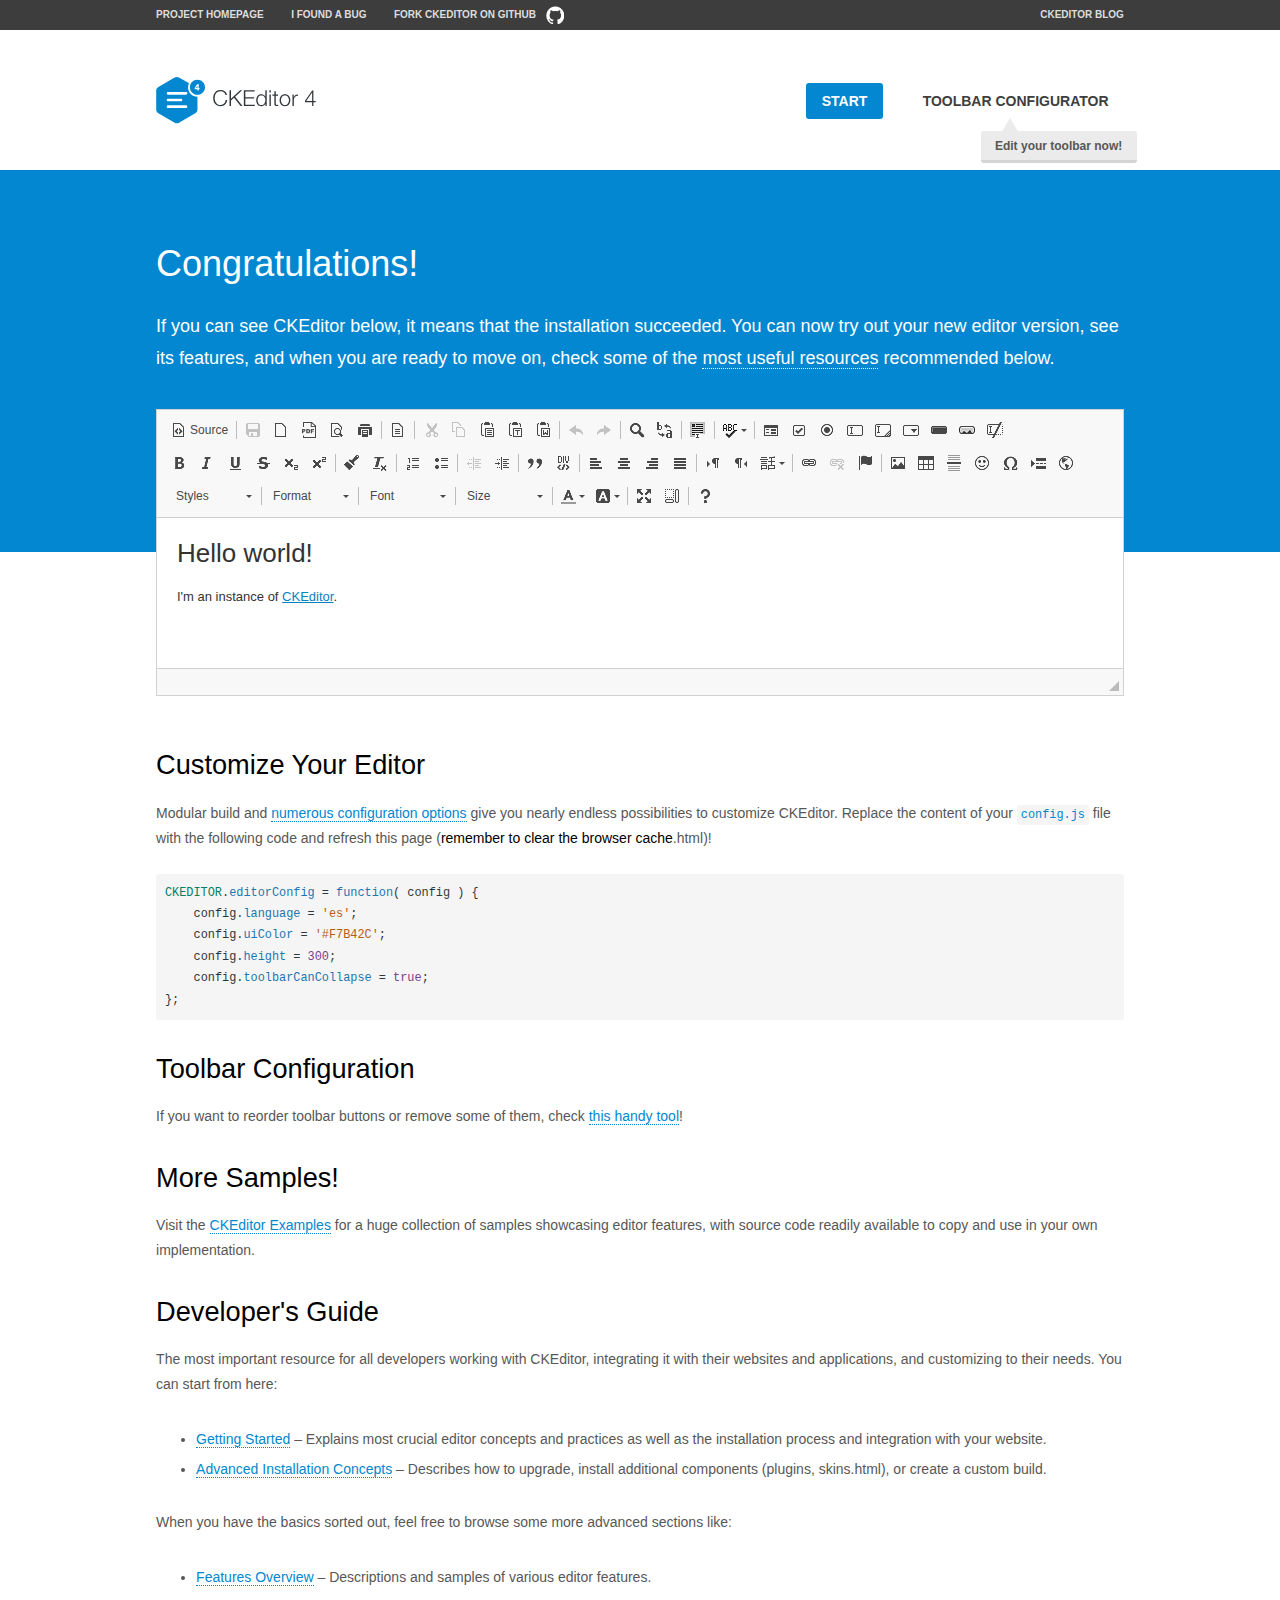
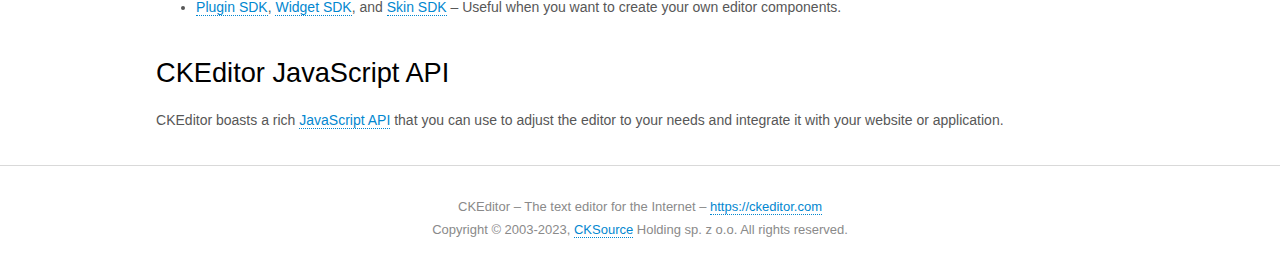
<file: my_site/content/static/ckeditor/ckeditor/samples/index.html>
<!DOCTYPE html>
<!--
Copyright (c) 2003-2023, CKSource Holding sp. z o.o. All rights reserved.
For licensing, see LICENSE.md or https://ckeditor.com/legal/ckeditor-oss-license
-->
<html lang="en">
<head>
	<meta charset="utf-8">
	<title>CKEditor Sample</title>
	<script src="../ckeditor.js"></script>
	<script src="js/sample.js"></script>
	<link rel="stylesheet" href="css/samples.css">
	<link rel="stylesheet" href="toolbarconfigurator/lib/codemirror/neo.css">
	<meta name="viewport" content="width=device-width,initial-scale=1">
	<meta name="description" content="Try the latest sample of CKEditor 4 and learn more about customizing your WYSIWYG editor with endless possibilities.">
</head>
<body id="main">

<nav class="navigation-a">
	<div class="grid-container">
		<ul class="navigation-a-left grid-width-70">
			<li><a href="https://ckeditor.com/ckeditor-4/">Project Homepage</a></li>
			<li><a href="https://github.com/ckeditor/ckeditor4/issues">I found a bug</a></li>
			<li><a href="https://github.com/ckeditor/ckeditor4" class="icon-pos-right icon-navigation-a-github">Fork CKEditor on GitHub</a></li>
		</ul>
		<ul class="navigation-a-right grid-width-30">
			<li><a href="https://ckeditor.com/blog/">CKEditor Blog</a></li>
		</ul>
	</div>
</nav>

<header class="header-a">
	<div class="grid-container">
		<h1 class="header-a-logo grid-width-30">
			<a href="index.html"><img src="img/logo.svg" onerror="this.src='img/logo.png'; this.onerror=null;" alt="CKEditor Sample"></a>
		</h1>

		<nav class="navigation-b grid-width-70">
			<ul>
				<li><a href="index.html" class="button-a button-a-background">Start</a></li>
				<li><a href="toolbarconfigurator/index.html" class="button-a">Toolbar configurator <span class="balloon-a balloon-a-nw">Edit your toolbar now!</span></a></li>
			</ul>
		</nav>
	</div>
</header>

<main>
	<div class="adjoined-top">
		<div class="grid-container">
			<div class="content grid-width-100">
				<h1>Congratulations!</h1>
				<p>
					If you can see CKEditor below, it means that the installation succeeded.
					You can now try out your new editor version, see its features, and when you are ready to move on, check some of the <a href="#sample-customize">most useful resources</a> recommended below.
				</p>
			</div>
		</div>
	</div>
	<div class="adjoined-bottom">
		<div class="grid-container">
			<div class="grid-width-100">
				<div id="editor">
					<h1>Hello world!</h1>
					<p>I'm an instance of <a href="https://ckeditor.com">CKEditor</a>.</p>
				</div>
			</div>
		</div>
	</div>

	<div class="grid-container">
		<div class="content grid-width-100">
			<section id="sample-customize">
				<h2>Customize Your Editor</h2>
				<p>Modular build and <a href="https://ckeditor.com/docs/ckeditor4/latest/guide/dev_configuration.html">numerous configuration options</a> give you nearly endless possibilities to customize CKEditor. Replace the content of your <code><a href="../config.js">config.js</a></code> file with the following code and refresh this page (<strong>remember to clear the browser cache</strong>.html)!</p>
		<pre class="cm-s-neo CodeMirror"><code><span style="padding-right: 0.1px;"><span class="cm-variable">CKEDITOR</span>.<span class="cm-property">editorConfig</span> <span class="cm-operator">=</span> <span class="cm-keyword">function</span>( <span class="cm-def">config</span> ) {</span>
<span style="padding-right: 0.1px;"><span class="cm-tab">	</span><span class="cm-variable-2">config</span>.<span class="cm-property">language</span> <span class="cm-operator">=</span> <span class="cm-string">'es'</span>;</span>
<span style="padding-right: 0.1px;"><span class="cm-tab">	</span><span class="cm-variable-2">config</span>.<span class="cm-property">uiColor</span> <span class="cm-operator">=</span> <span class="cm-string">'#F7B42C'</span>;</span>
<span style="padding-right: 0.1px;"><span class="cm-tab">	</span><span class="cm-variable-2">config</span>.<span class="cm-property">height</span> <span class="cm-operator">=</span> <span class="cm-number">300</span>;</span>
<span style="padding-right: 0.1px;"><span class="cm-tab">	</span><span class="cm-variable-2">config</span>.<span class="cm-property">toolbarCanCollapse</span> <span class="cm-operator">=</span> <span class="cm-atom">true</span>;</span>
<span style="padding-right: 0.1px;">};</span></code></pre>
			</section>

			<section>
				<h2>Toolbar Configuration</h2>
				<p>If you want to reorder toolbar buttons or remove some of them, check <a href="toolbarconfigurator/index.html">this handy tool</a>!</p>
			</section>

			<section>
				<h2>More Samples!</h2>
				<p>Visit the <a href="https://ckeditor.com/docs/ckeditor4/latest/examples/index.html">CKEditor Examples</a> for a huge collection of samples showcasing editor features, with source code readily available to copy and use in your own implementation.</p>
			</section>

			<section>
				<h2>Developer's Guide</h2>
				<p>The most important resource for all developers working with CKEditor, integrating it with their websites and applications, and customizing to their needs. You can start from here:</p>
				<ul>
					<li><a href="https://ckeditor.com/docs/ckeditor4/latest/guide/dev_installation.html">Getting Started</a> &ndash; Explains most crucial editor concepts and practices as well as the installation process and integration with your website.</li>
					<li><a href="https://ckeditor.com/docs/ckeditor4/latest/guide/dev_advanced_installation.html">Advanced Installation Concepts</a> &ndash; Describes how to upgrade, install additional components (plugins, skins.html), or create a custom build.</li>
				</ul>
					<p>When you have the basics sorted out, feel free to browse some more advanced sections like:</p>
				<ul>
					<li><a href="https://ckeditor.com/docs/ckeditor4/latest/features/index.html">Features Overview</a> &ndash; Descriptions and samples of various editor features.</li>
					<li><a href="https://ckeditor.com/docs/ckeditor4/latest/guide/plugin_sdk_intro.html">Plugin SDK</a>, <a href="https://ckeditor.com/docs/ckeditor4/latest/guide/widget_sdk_intro.html">Widget SDK</a>, and <a href="https://ckeditor.com/docs/ckeditor4/latest/guide/skin_sdk_intro.html">Skin SDK</a> &ndash; Useful when you want to create your own editor components.</li>
				</ul>
			</section>

			<section>
				<h2>CKEditor JavaScript API</h2>
				<p>CKEditor boasts a rich <a href="https://ckeditor.com/docs/ckeditor4/latest/api/index.html">JavaScript API</a> that you can use to adjust the editor to your needs and integrate it with your website or application.</p>
			</section>
		</div>
	</div>
</main>

<footer class="footer-a grid-container">
	<div class="grid-container">
		<p class="grid-width-100">
			CKEditor &ndash; The text editor for the Internet &ndash; <a class="samples" href="https://ckeditor.com/">https://ckeditor.com</a>
		</p>
		<p class="grid-width-100" id="copy">
			Copyright &copy; 2003-2023, <a class="samples" href="https://cksource.com/">CKSource</a> Holding sp. z o.o. All rights reserved.
		</p>
	</div>
</footer>
<script>
	initSample();
</script>

</body>
</html>
</file>
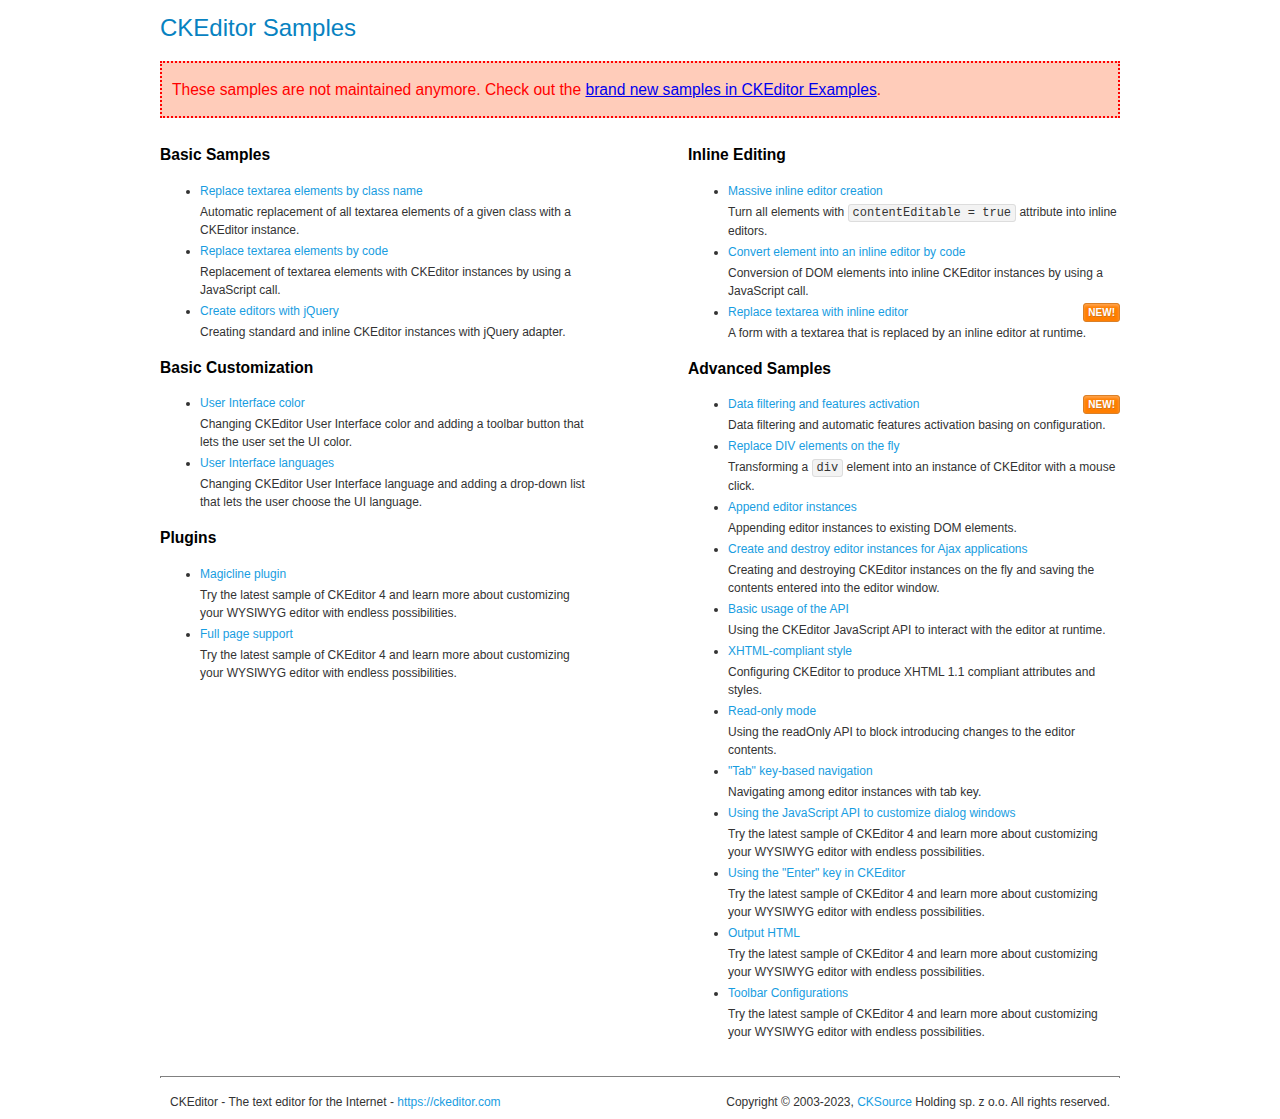
<file: my_site/content/static/ckeditor/ckeditor/samples/old/index.html>
<!DOCTYPE html>
<!--
Copyright (c) 2003-2023, CKSource Holding sp. z o.o. All rights reserved.
For licensing, see LICENSE.md or https://ckeditor.com/legal/ckeditor-oss-license
-->
<html lang="en">
<head>
	<meta charset="utf-8">
	<title>CKEditor Samples</title>
	<link rel="stylesheet" href="sample.css">
	<meta name="description" content="Try the latest sample of CKEditor 4 and learn more about customizing your WYSIWYG editor with endless possibilities.">
</head>
<body>
	<h1 class="samples">
		CKEditor Samples
	</h1>
	<div class="warning deprecated">
		These samples are not maintained anymore. Check out the <a href="https://ckeditor.com/docs/ckeditor4/latest/examples/index.html">brand new samples in CKEditor Examples</a>.
	</div>
	<div class="twoColumns">
		<div class="twoColumnsLeft">
			<h2 class="samples">
				Basic Samples
			</h2>
			<dl class="samples">
				<dt><a class="samples" href="replacebyclass.html">Replace textarea elements by class name</a></dt>
				<dd>Automatic replacement of all textarea elements of a given class with a CKEditor instance.</dd>

				<dt><a class="samples" href="replacebycode.html">Replace textarea elements by code</a></dt>
				<dd>Replacement of textarea elements with CKEditor instances by using a JavaScript call.</dd>

				<dt><a class="samples" href="jquery.html">Create editors with jQuery</a></dt>
				<dd>Creating standard and inline CKEditor instances with jQuery adapter.</dd>
			</dl>

			<h2 class="samples">
				Basic Customization
			</h2>
			<dl class="samples">
				<dt><a class="samples" href="uicolor.html">User Interface color</a></dt>
				<dd>Changing CKEditor User Interface color and adding a toolbar button that lets the user set the UI color.</dd>

				<dt><a class="samples" href="uilanguages.html">User Interface languages</a></dt>
				<dd>Changing CKEditor User Interface language and adding a drop-down list that lets the user choose the UI language.</dd>
			</dl>


			<h2 class="samples">Plugins</h2>
<dl class="samples">
<dt><a class="samples" href="magicline/magicline.html">Magicline plugin</a></dt>
<dd>Try the latest sample of CKEditor 4 and learn more about customizing your WYSIWYG editor with endless possibilities.</dd>

<dt><a class="samples" href="wysiwygarea/fullpage.html">Full page support</a></dt>
<dd>Try the latest sample of CKEditor 4 and learn more about customizing your WYSIWYG editor with endless possibilities.</dd>
</dl>
		</div>
		<div class="twoColumnsRight">
			<h2 class="samples">
				Inline Editing
			</h2>
			<dl class="samples">
				<dt><a class="samples" href="inlineall.html">Massive inline editor creation</a></dt>
				<dd>Turn all elements with <code>contentEditable = true</code> attribute into inline editors.</dd>

				<dt><a class="samples" href="inlinebycode.html">Convert element into an inline editor by code</a></dt>
				<dd>Conversion of DOM elements into inline CKEditor instances by using a JavaScript call.</dd>

				<dt><a class="samples" href="inlinetextarea.html">Replace textarea with inline editor</a> <span class="new">New!</span></dt>
				<dd>A form with a textarea that is replaced by an inline editor at runtime.</dd>

				
			</dl>

			<h2 class="samples">
				Advanced Samples
			</h2>
			<dl class="samples">
				<dt><a class="samples" href="datafiltering.html">Data filtering and features activation</a> <span class="new">New!</span></dt>
				<dd>Data filtering and automatic features activation basing on configuration.</dd>

				<dt><a class="samples" href="divreplace.html">Replace DIV elements on the fly</a></dt>
				<dd>Transforming a <code>div</code> element into an instance of CKEditor with a mouse click.</dd>

				<dt><a class="samples" href="appendto.html">Append editor instances</a></dt>
				<dd>Appending editor instances to existing DOM elements.</dd>

				<dt><a class="samples" href="ajax.html">Create and destroy editor instances for Ajax applications</a></dt>
				<dd>Creating and destroying CKEditor instances on the fly and saving the contents entered into the editor window.</dd>

				<dt><a class="samples" href="api.html">Basic usage of the API</a></dt>
				<dd>Using the CKEditor JavaScript API to interact with the editor at runtime.</dd>

				<dt><a class="samples" href="xhtmlstyle.html">XHTML-compliant style</a></dt>
				<dd>Configuring CKEditor to produce XHTML 1.1 compliant attributes and styles.</dd>

				<dt><a class="samples" href="readonly.html">Read-only mode</a></dt>
				<dd>Using the readOnly API to block introducing changes to the editor contents.</dd>

				<dt><a class="samples" href="tabindex.html">"Tab" key-based navigation</a></dt>
				<dd>Navigating among editor instances with tab key.</dd>


				
<dt><a class="samples" href="dialog/dialog.html">Using the JavaScript API to customize dialog windows</a></dt>
<dd>Try the latest sample of CKEditor 4 and learn more about customizing your WYSIWYG editor with endless possibilities.</dd>

<dt><a class="samples" href="enterkey/enterkey.html">Using the &quot;Enter&quot; key in CKEditor</a></dt>
<dd>Try the latest sample of CKEditor 4 and learn more about customizing your WYSIWYG editor with endless possibilities.</dd>

<dt><a class="samples" href="htmlwriter/outputhtml.html">Output HTML</a></dt>
<dd>Try the latest sample of CKEditor 4 and learn more about customizing your WYSIWYG editor with endless possibilities.</dd>

<dt><a class="samples" href="toolbar/toolbar.html">Toolbar Configurations</a></dt>
<dd>Try the latest sample of CKEditor 4 and learn more about customizing your WYSIWYG editor with endless possibilities.</dd>

			</dl>
		</div>
	</div>
	<div id="footer">
		<hr>
		<p>
			CKEditor - The text editor for the Internet - <a class="samples" href="https://ckeditor.com/">https://ckeditor.com</a>
		</p>
		<p id="copy">
			Copyright &copy; 2003-2023, <a class="samples" href="https://cksource.com/">CKSource</a> Holding sp. z o.o. All rights reserved.
		</p>
	</div>
</body>
</html>
</file>
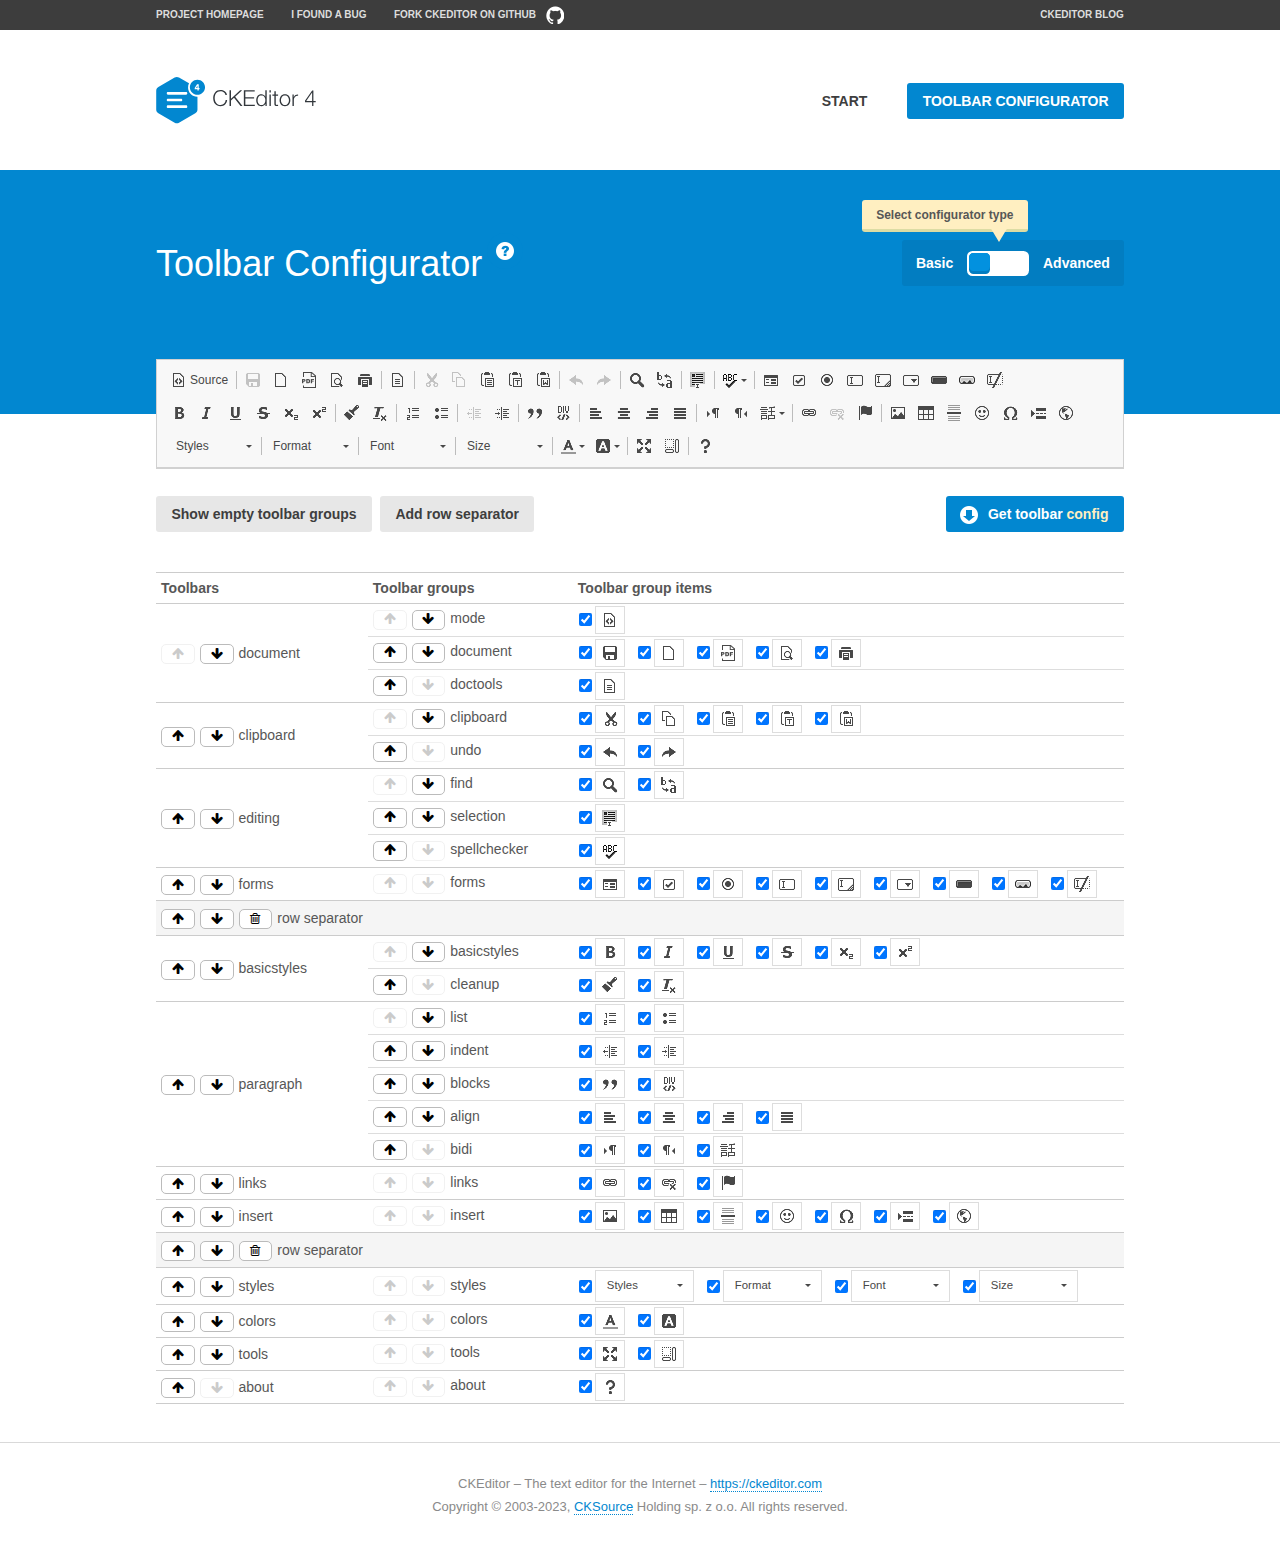
<file: my_site/content/static/ckeditor/ckeditor/samples/toolbarconfigurator/index.html>
<!DOCTYPE html>
<!--
Copyright (c) 2003-2023, CKSource Holding sp. z o.o. All rights reserved.
For licensing, see LICENSE.md or https://ckeditor.com/legal/ckeditor-oss-license
-->
<!--[if IE 8]><html class="ie8"><![endif]-->
<!--[if gt IE 8]><html><![endif]-->
<!--[if !IE]><!--><html lang="en"><!--<![endif]-->
<head>
	<meta charset="utf-8">
	<title>Toolbar Configurator</title>
	<script src="../../ckeditor.js"></script>
	<script>
		if ( CKEDITOR.env.ie && CKEDITOR.env.version < 9 )
			CKEDITOR.tools.enableHtml5Elements( document );
	</script>
	<link rel="stylesheet" href="lib/codemirror/codemirror.css">
	<link rel="stylesheet" href="lib/codemirror/show-hint.css">
	<link rel="stylesheet" href="lib/codemirror/neo.css">
	<link rel="stylesheet" href="css/fontello.css">
	<link rel="stylesheet" href="../css/samples.css">
	<meta name="description" content="Try the latest sample of CKEditor 4 and learn more about customizing your WYSIWYG editor with endless possibilities.">
</head>
<body id="toolbar">

<nav class="navigation-a">
	<div class="grid-container">
		<ul class="navigation-a-left grid-width-70">
			<li><a href="https://ckeditor.com/ckeditor-4/">Project Homepage</a></li>
			<li><a href="https://github.com/ckeditor/ckeditor4/issues">I found a bug</a></li>
			<li><a href="https://github.com/ckeditor/ckeditor4" class="icon-pos-right icon-navigation-a-github">Fork CKEditor on GitHub</a></li>
		</ul>
		<ul class="navigation-a-right grid-width-30">
			<li><a href="https://ckeditor.com/blog/">CKEditor Blog</a></li>
		</ul>
	</div>
</nav>

<header class="header-a">
	<div class="grid-container">
		<h1 class="header-a-logo grid-width-30">
			<a href="../index.html"><img src="../img/logo.svg" onerror="this.src='../img/logo.png'; this.onerror=null;" alt="CKEditor Logo"></a>
		</h1>
		<nav class="navigation-b grid-width-70">
			<ul>
				<li><a href="../index.html"  class="button-a">Start</a></li>
				<li><a href="index.html"  class="button-a button-a-background">Toolbar configurator</a></li>
			</ul>
		</nav>
	</div>
</header>

<main>
	<div class="adjoined-top">
		<div class="grid-container">
			<div class="content grid-width-100">
				<div class="grid-container-nested">
					<h1 class="grid-width-60">
						Toolbar Configurator
						<a href="#help-content" type="button" title="Configurator help" id="help" class="button-a button-a-background button-a-no-text icon-pos-left icon-question-mark">Help</a>
					</h1>

					<div class="grid-width-40 grid-switch-magic">
						<div class="switch">
							<span class="balloon-a balloon-a-se">Select configurator type</span>
							<input type="radio" name="radio" data-num="1" id="radio-basic" />
							<input type="radio" name="radio" data-num="2" id="radio-advanced" />
							<label data-for="1" for="radio-basic">Basic</label>
							<span class="switch-inner">
								<span class="handler"></span>
							</span>
							<label data-for="2" for="radio-advanced">Advanced</label>
						</div>
					</div>
				</div>
			</div>
		</div>
	</div>
	<div class="adjoined-bottom">
		<div class="grid-container">
			<div class="grid-width-100">
				<div class="editors-container">
					<div id="editor-basic"></div>
					<div id="editor-advanced"></div>
				</div>
			</div>
		</div>
	</div>

	<div class="grid-container configurator">
		<div class="content grid-width-100">
			<div class="configurator">
				<div>
					<div id="toolbarModifierWrapper"></div>
				</div>
			</div>
		</div>
	</div>

	<div id="help-content">
		<div class="grid-container">
			<div class="grid-width-100">
				<h2>What Am I Doing Here?</h2>

				<div class="grid-container grid-container-nested">
					<div class="basic">
						<div class="grid-width-50">
							<p>Arrange <a href="https://ckeditor.com/docs/ckeditor4/latest/api/CKEDITOR_config.html#cfg-toolbarGroups">toolbar groups</a>, toggle <a href="https://ckeditor.com/docs/ckeditor4/latest/api/CKEDITOR_config.html#cfg-removeButtons">button visibility</a> according to your needs and get your toolbar configuration.</p>
							<p>You can replace the content of the <a href="../../config.js"><code>config.js</code></a> file with the generated configuration. If you already set some configuration options you will need to merge both configurations.</p>
						</div>
						<div class="grid-width-50">
							<p>Read more about different ways of <a href="https://ckeditor.com/docs/ckeditor4/latest/guide/dev_configuration.html">setting configuration</a> and do not forget about <strong>clearing browser cache</strong>.</p>
							<p>Arranging toolbar groups is the recommended way of configuring the toolbar, but if you need more freedom you can use the <a href="#advanced">advanced configurator</a>.</p>
						</div>
					</div>
					<div class="advanced" style="display: none;">
						<div class="grid-width-50">
							<p>With this code editor you can edit your <a href="https://ckeditor.com/docs/ckeditor4/latest/api/CKEDITOR_config.html#cfg-toolbar">toolbar configuration</a> live.</p>
							<p>You can replace the content of the <a href="../../config.js"><code>config.js</code></a> file with the generated configuration. If you already set some configuration options you will need to merge both configurations.</p>
						</div>
						<div class="grid-width-50">
							<p>Read more about different ways of <a href="https://ckeditor.com/docs/ckeditor4/latest/guide/dev_configuration.html">setting configuration</a> and do not forget about <strong>clearing browser cache</strong>.</p>
						</div>
					</div>
				</div>

				<p class="grid-container grid-container-nested">
					<button type="button" class="help-content-close grid-width-100 button-a button-a-background">Got it. Let's play!</button>
				</p>
			</div>
		</div>
	</div>
</main>

<footer class="footer-a grid-container">
	<p class="grid-width-100">
		CKEditor &ndash; The text editor for the Internet &ndash; <a class="samples" href="https://ckeditor.com/">https://ckeditor.com</a>
	</p>
	<p class="grid-width-100" id="copy">
		Copyright &copy; 2003-2023, <a class="samples" href="https://cksource.com/">CKSource</a> Holding sp. z o.o. All rights reserved.
	</p>
</footer>

<script src="lib/codemirror/codemirror.js"></script>
<script src="lib/codemirror/javascript.js"></script>
<script src="lib/codemirror/show-hint.js"></script>

<script src="js/fulltoolbareditor.js"></script>
<script src="js/abstracttoolbarmodifier.js"></script>
<script src="js/toolbarmodifier.js"></script>
<script src="js/toolbartextmodifier.js"></script>
<script src="../js/sf.js"></script>

<script>
	( function() {
		'use strict';

		var mode = ( window.location.hash.substr( 1 ) === 'advanced' ) ? 'advanced' : 'basic',
			configuratorSection = CKEDITOR.document.findOne( 'main > .grid-container.configurator' ),
			basicInstruction = CKEDITOR.document.findOne( '#help-content .basic' ),
			advancedInstruction = CKEDITOR.document.findOne( '#help-content .advanced' ),

			// Configurator mode switcher.
			modeSwitchBasic = CKEDITOR.document.getById( 'radio-basic' ),
			modeSwitchAdvanced = CKEDITOR.document.getById( 'radio-advanced' );

		// Initial setup
		function updateSwitcher() {
			if ( mode === 'advanced' ) {
				modeSwitchAdvanced.$.checked = true;
			} else {
				modeSwitchBasic.$.checked = true;
			}
		}

		updateSwitcher();

		CKEDITOR.document.getWindow().on( 'hashchange', function( e ) {
			var hash = window.location.hash.substr( 1 );
			if ( !( hash === 'advanced' || hash === 'basic' ) ) {
				return;
			}
			mode = hash;
			onToolbarsDone( mode );
		} );

		CKEDITOR.document.getWindow().on( 'resize', function() {
			updateToolbar( ( mode === 'basic' ? toolbarModifier : toolbarTextModifier )[ 'editorInstance' ] );
		} );

		function onRefresh( modifier ) {
			modifier = modifier || this;

			if ( mode === 'basic' && modifier instanceof ToolbarConfigurator.ToolbarTextModifier ) {
				return;
			}

			// CodeMirror container becomes visible, so we need to refresh and to avoid rendering problems.
			if ( mode === 'advanced' && modifier instanceof ToolbarConfigurator.ToolbarTextModifier ) {
				modifier.codeContainer.refresh();
			}

			updateToolbar( modifier.editorInstance );
		}

		function updateToolbar( editor ) {
			var editorContainer = editor.container;

			// Not always editor is loaded.
			if ( !editorContainer ) {
				return;
			}

			var displayStyle = editorContainer.getStyle( 'display' );

			editorContainer.setStyle( 'display', 'block' );

			var newHeight = editorContainer.getSize( 'height' );

			var newMarginTop = parseInt( editorContainer.getComputedStyle( 'margin-top' ), 10 );
			newMarginTop = ( isNaN( newMarginTop ) ? 0 : Number( newMarginTop ) );

			var newMarginBottom = parseInt( editorContainer.getComputedStyle( 'margin-bottom' ), 10 );
			newMarginBottom = ( isNaN( newMarginBottom ) ? 0 : Number( newMarginBottom ) );

			var result = newHeight + newMarginTop + newMarginBottom;

			editorContainer.setStyle( 'display', displayStyle );

			editor.container.getAscendant( 'div' ).setStyle( 'height', result + 'px' );
		}

		var toolbarModifier = new ToolbarConfigurator.ToolbarModifier( 'editor-basic' );

		var done = 0;
		toolbarModifier.init( onToolbarInit );
		toolbarModifier.onRefresh = onRefresh;

		CKEDITOR.document.getById( 'toolbarModifierWrapper' ).append( toolbarModifier.mainContainer );

		var toolbarTextModifier = new ToolbarConfigurator.ToolbarTextModifier( 'editor-advanced' );
		toolbarTextModifier.init( onToolbarInit );
		toolbarTextModifier.onRefresh = onRefresh;

		function onToolbarInit() {
			if ( ++done === 2 ) {
				onToolbarsDone();

				positionSticky.watch( CKEDITOR.document.findOne( '.toolbar' ), function() {
					return mode === 'advanced';
				} );
			}
		}

		function onToolbarsDone() {
			if ( mode === 'basic' ) {
				toggleModeBasic( false );
			} else {
				toggleModeAdvanced( false );
			}

			updateSwitcher();

			setTimeout( function() {
				CKEDITOR.document.findOne( '.editors-container' ).addClass( 'active' );
				CKEDITOR.document.findOne( '#toolbarModifierWrapper' ).addClass( 'active' );
			}, 200 );
		}

		CKEDITOR.document.getById( 'toolbarModifierWrapper' ).append( toolbarTextModifier.mainContainer );

		function toogleModeSwitch( onElement, offElement, onModifier, offModifier ) {
			onElement.addClass( 'fancy-button-active' );
			offElement.removeClass( 'fancy-button-active' );

			onModifier.showUI();
			offModifier.hideUI();
		}

		function toggleModeBasic( callOnRefresh ) {
			callOnRefresh = ( callOnRefresh !== false );
			mode = 'basic';
			window.location.hash = '#basic';
			toogleModeSwitch( modeSwitchBasic, modeSwitchAdvanced, toolbarModifier, toolbarTextModifier );

			configuratorSection.removeClass( 'freed-width' );
			basicInstruction.show();
			advancedInstruction.hide();

			callOnRefresh && onRefresh( toolbarModifier );
		}

		function toggleModeAdvanced( callOnRefresh ) {
			callOnRefresh = ( callOnRefresh !== false );
			mode = 'advanced';
			window.location.hash = '#advanced';
			toogleModeSwitch( modeSwitchAdvanced, modeSwitchBasic, toolbarTextModifier, toolbarModifier );

			configuratorSection.addClass( 'freed-width' );
			advancedInstruction.show();
			basicInstruction.hide();

			callOnRefresh && onRefresh( toolbarTextModifier );
		}

		modeSwitchBasic.on( 'click', toggleModeBasic );
		modeSwitchAdvanced.on( 'click', toggleModeAdvanced );

		//
		// Position:sticky for the toolbar.
		//

		// Will make elements behave like they were styled with position:sticky.
		var positionSticky = {
			// Store object: {
			// 		element: CKEDITOR.dom.element, // Element which will float.
			// 		placeholder: CKEDITOR.dom.element, // Placeholder which is place to prevent page bounce.
			// 		isFixed: boolean // Whether element float now.
			// }
			watched: [],

			active: [],

			staticContainer: null,

			init: function() {
				var element = CKEDITOR.dom.element.createFromHtml(
					'<div class="staticContainer">' +
						'<div class="grid-container" >' +
							'<div class="grid-width-100">' +
								'<div class="inner"></div>' +
							'</div>' +
						'</div>' +
					'</div>' );

				this.staticContainer = element.findOne( '.inner' );

				CKEDITOR.document.getBody().append( element );
			},

			watch: function( element, preventFunc ) {
				this.watched.push( {
					element: element,
					placeholder: new CKEDITOR.dom.element( 'div' ),
					isFixed: false,
					preventFunc: preventFunc
				} );
			},

			checkAll: function() {
				for ( var i = 0; i < this.watched.length; i++ ) {
					this.check( this.watched[ i ] );
				}
			},

			check: function( element ) {
				var isFixed = element.isFixed;
				var shouldBeFixed = this.shouldBeFixed( element );

				// Nothing to be done.
				if ( isFixed === shouldBeFixed ) {
					return;
				}

				var placeholder = element.placeholder;

				if ( isFixed ) {
					// Unfixing.

					element.element.insertBefore( placeholder );
					placeholder.remove();

					element.element.removeStyle( 'margin' );

					this.active.splice( CKEDITOR.tools.indexOf( this.active, element ), 1 );

				} else {
					// Fixing.
					placeholder.setStyle( 'width', element.element.getSize( 'width' ) + 'px' );
					placeholder.setStyle( 'height', element.element.getSize( 'height' ) + 'px' );
					placeholder.setStyle( 'margin-bottom', element.element.getComputedStyle( 'margin-bottom' ) );
					placeholder.setStyle( 'display', element.element.getComputedStyle( 'display' ) );
					placeholder.insertAfter( element.element );

					this.staticContainer.append( element.element );

					this.active.push( element );
				}

				element.isFixed = !element.isFixed;
			},

			shouldBeFixed: function( element ) {
				if ( element.preventFunc && element.preventFunc() ) {
					return false;
				}

				// If element is already fixed we are checking it's placeholder.
				var related = ( element.isFixed ? element.placeholder : element.element ),
					clientRect = related.$.getBoundingClientRect(),
					staticHeight = this.staticContainer.getSize('height' ),
					elemHeight = element.element.getSize( 'height' );

				if ( element.isFixed ) {
					return ( clientRect.top + elemHeight < staticHeight );
				} else {
					return ( clientRect.top < staticHeight );
				}
			}
		};

		positionSticky.init();

		CKEDITOR.document.getWindow().on( 'scroll',
			CKEDITOR.tools.eventsBuffer( 100, positionSticky.checkAll, positionSticky ).input
		);

		// Make the toolbar sticky.
		positionSticky.watch( CKEDITOR.document.findOne( '.editors-container' ) );

		// Help button and help-content.
		( function() {
			var helpButton = CKEDITOR.document.getById( 'help' ),
				helpContent = CKEDITOR.document.getById( 'help-content' );

			// Don't show help button on IE8 because it's unsupported by Pico Modal.
			if ( CKEDITOR.env.ie && CKEDITOR.env.version == 8 ) {
				helpButton.hide();
			} else {
				// Display help modal when the button is clicked.
				helpButton.on( 'click', function( evt ) {
					SF.modal( {
						// Clone modal content from DOM.
						content: helpContent.getHtml(),

						afterCreate: function( modal ) {
							// Enable modal content button to close the modal.
							new CKEDITOR.dom.element( modal.modalElem() ).findOne( '.help-content-close' ).once( 'click', modal.close );
						}
					} ).show();
				} );
			}
		} )();
	} )();
</script>
</body>
</html>
</file>
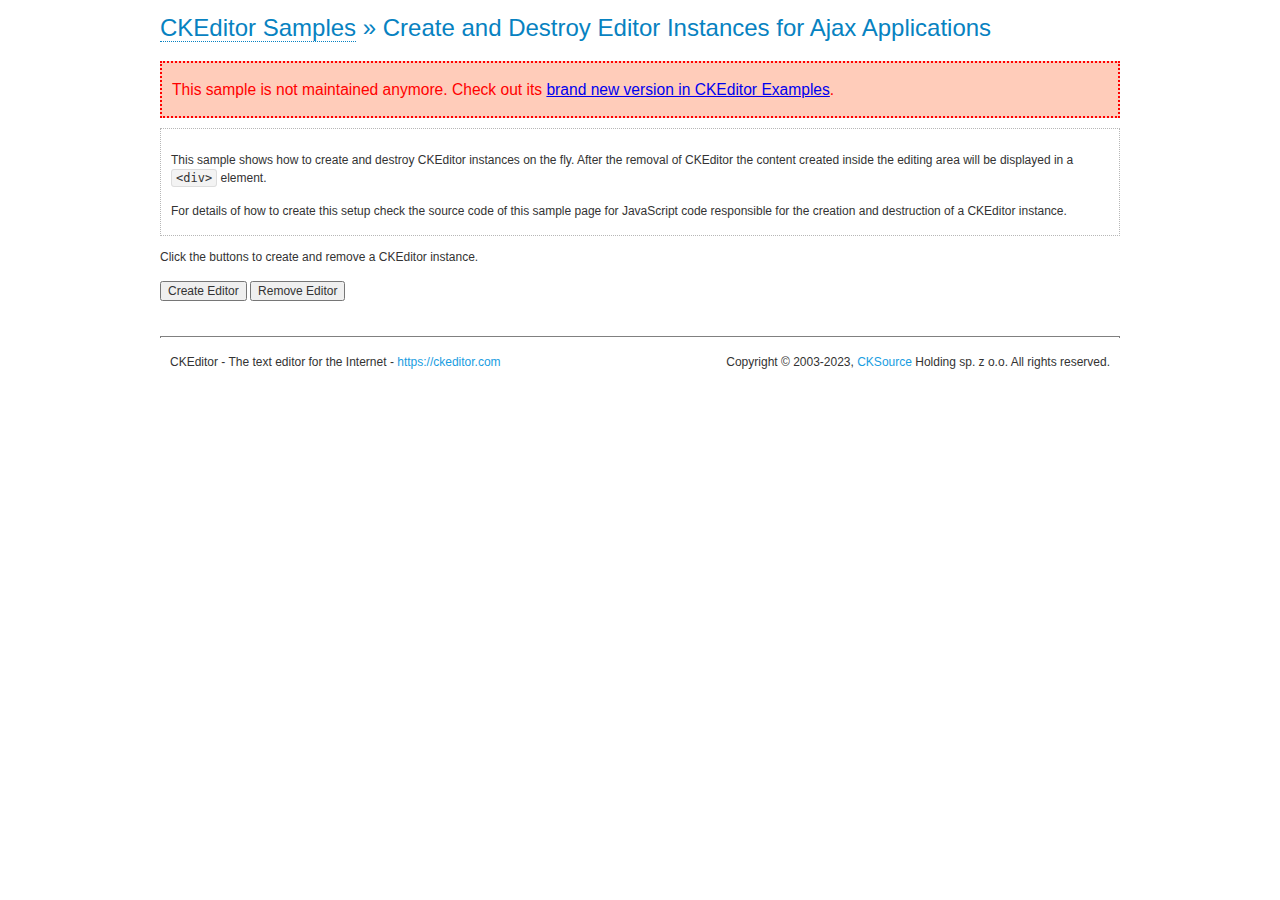
<file: my_site/content/static/ckeditor/ckeditor/samples/old/ajax.html>
<!DOCTYPE html>
<!--
Copyright (c) 2003-2023, CKSource Holding sp. z o.o. All rights reserved.
For licensing, see LICENSE.md or https://ckeditor.com/legal/ckeditor-oss-license
-->
<html lang="en">
<head>
	<meta charset="utf-8">
	<title>Ajax &mdash; CKEditor Sample</title>
	<script src="../../ckeditor.js"></script>
	<link rel="stylesheet" href="sample.css">
	<meta name="description" content="Try the latest sample of CKEditor 4 and learn more about customizing your WYSIWYG editor with endless possibilities.">
	<script>

		var editor, html = '';

		function createEditor() {
			if ( editor )
				return;

			// Create a new editor inside the <div id="editor">, setting its value to html
			var config = {};
			editor = CKEDITOR.appendTo( 'editor', config, html );
		}

		function removeEditor() {
			if ( !editor )
				return;

			// Retrieve the editor contents. In an Ajax application, this data would be
			// sent to the server or used in any other way.
			document.getElementById( 'editorcontents' ).innerHTML = html = editor.getData();
			document.getElementById( 'contents' ).style.display = '';

			// Destroy the editor.
			editor.destroy();
			editor = null;
		}

	</script>
</head>
<body>
	<h1 class="samples">
		<a href="index.html">CKEditor Samples</a> &raquo; Create and Destroy Editor Instances for Ajax Applications
	</h1>
	<div class="warning deprecated">
		This sample is not maintained anymore. Check out its <a href="https://ckeditor.com/docs/ckeditor4/latest/examples/saveajax.html">brand new version in CKEditor Examples</a>.
	</div>
	<div class="description">
		<p>
			This sample shows how to create and destroy CKEditor instances on the fly. After the removal of CKEditor the content created inside the editing
			area will be displayed in a <code>&lt;div&gt;</code> element.
		</p>
		<p>
			For details of how to create this setup check the source code of this sample page
			for JavaScript code responsible for the creation and destruction of a CKEditor instance.
		</p>
	</div>
	<p>Click the buttons to create and remove a CKEditor instance.</p>
	<p>
		<input onclick="createEditor();" type="button" value="Create Editor">
		<input onclick="removeEditor();" type="button" value="Remove Editor">
	</p>
	<!-- This div will hold the editor. -->
	<div id="editor">
	</div>
	<div id="contents" style="display: none">
		<p>
			Edited Contents:
		</p>
		<!-- This div will be used to display the editor contents. -->
		<div id="editorcontents">
		</div>
	</div>
	<div id="footer">
		<hr>
		<p>
			CKEditor - The text editor for the Internet - <a class="samples" href="https://ckeditor.com/">https://ckeditor.com</a>
		</p>
		<p id="copy">
			Copyright &copy; 2003-2023, <a class="samples" href="https://cksource.com/">CKSource</a> Holding sp. z o.o. All rights reserved.
		</p>
	</div>
</body>
</html>
</file>
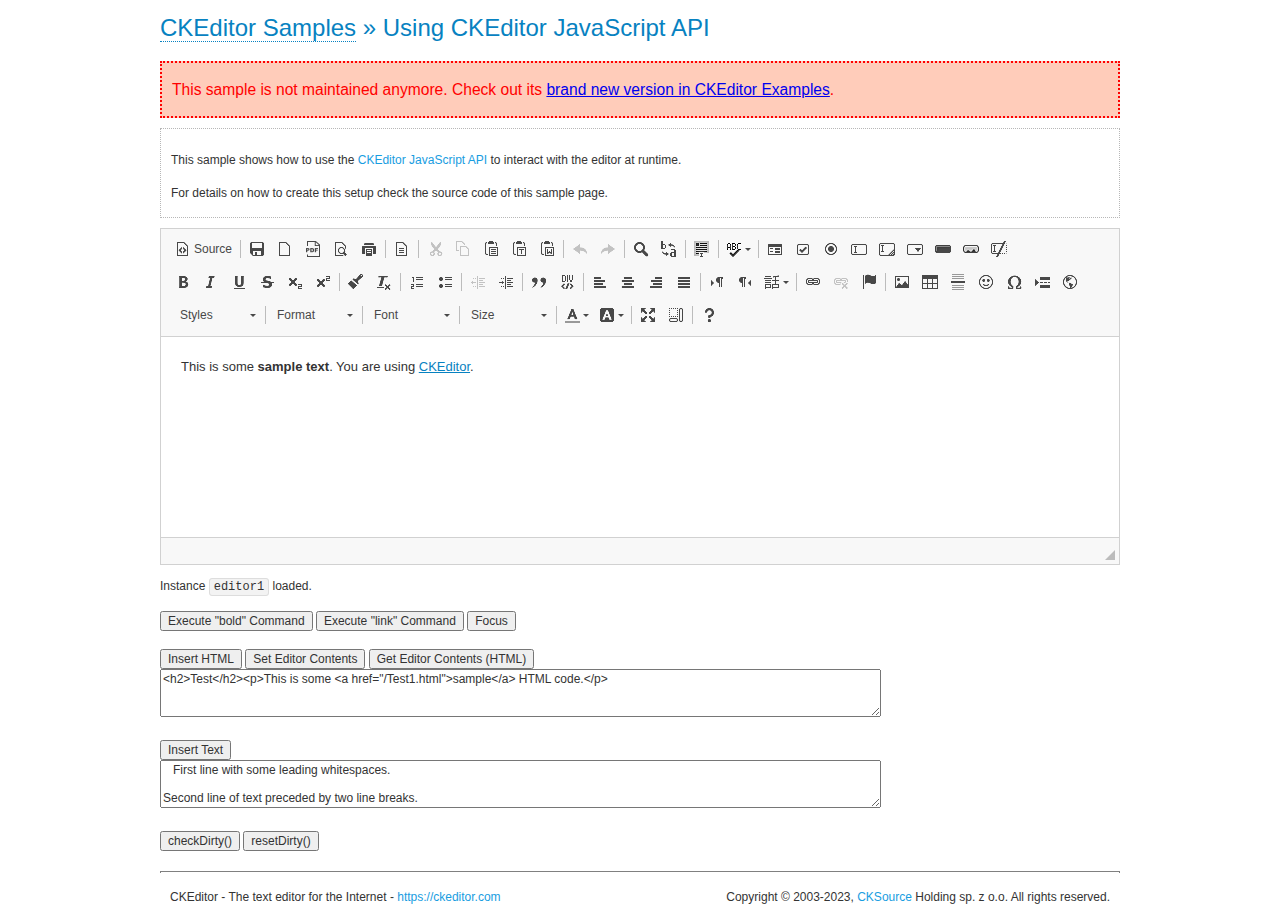
<file: my_site/content/static/ckeditor/ckeditor/samples/old/api.html>
<!DOCTYPE html>
<!--
Copyright (c) 2003-2023, CKSource Holding sp. z o.o. All rights reserved.
For licensing, see LICENSE.md or https://ckeditor.com/legal/ckeditor-oss-license
-->
<html lang="en">
<head>
	<meta charset="utf-8">
	<title>API Usage &mdash; CKEditor Sample</title>
	<script src="../../ckeditor.js"></script>
	<link href="sample.css" rel="stylesheet">
	<meta name="description" content="Try the latest sample of CKEditor 4 and learn more about customizing your WYSIWYG editor with endless possibilities.">
	<script>

// The instanceReady event is fired, when an instance of CKEditor has finished
// its initialization.
CKEDITOR.on( 'instanceReady', function( ev ) {
	// Show the editor name and description in the browser status bar.
	document.getElementById( 'eMessage' ).innerHTML = 'Instance <code>' + ev.editor.name + '<\/code> loaded.';

	// Show this sample buttons.
	document.getElementById( 'eButtons' ).style.display = 'block';
});

function InsertHTML() {
	// Get the editor instance that we want to interact with.
	var editor = CKEDITOR.instances.editor1;
	var value = document.getElementById( 'htmlArea' ).value;

	// Check the active editing mode.
	if ( editor.mode == 'wysiwyg' )
	{
		// Insert HTML code.
		// https://ckeditor.com/docs/ckeditor4/latest/api/CKEDITOR_editor.html#method-insertHtml
		editor.insertHtml( value );
	}
	else
		alert( 'You must be in WYSIWYG mode!' );
}

function InsertText() {
	// Get the editor instance that we want to interact with.
	var editor = CKEDITOR.instances.editor1;
	var value = document.getElementById( 'txtArea' ).value;

	// Check the active editing mode.
	if ( editor.mode == 'wysiwyg' )
	{
		// Insert as plain text.
		// https://ckeditor.com/docs/ckeditor4/latest/api/CKEDITOR_editor.html#method-insertText
		editor.insertText( value );
	}
	else
		alert( 'You must be in WYSIWYG mode!' );
}

function SetContents() {
	// Get the editor instance that we want to interact with.
	var editor = CKEDITOR.instances.editor1;
	var value = document.getElementById( 'htmlArea' ).value;

	// Set editor contents (replace current contents).
	// https://ckeditor.com/docs/ckeditor4/latest/api/CKEDITOR_editor.html#method-setData
	editor.setData( value );
}

function GetContents() {
	// Get the editor instance that you want to interact with.
	var editor = CKEDITOR.instances.editor1;

	// Get editor contents
	// https://ckeditor.com/docs/ckeditor4/latest/api/CKEDITOR_editor.html#method-getData
	alert( editor.getData() );
}

function ExecuteCommand( commandName ) {
	// Get the editor instance that we want to interact with.
	var editor = CKEDITOR.instances.editor1;

	// Check the active editing mode.
	if ( editor.mode == 'wysiwyg' )
	{
		// Execute the command.
		// https://ckeditor.com/docs/ckeditor4/latest/api/CKEDITOR_editor.html#method-execCommand
		editor.execCommand( commandName );
	}
	else
		alert( 'You must be in WYSIWYG mode!' );
}

function CheckDirty() {
	// Get the editor instance that we want to interact with.
	var editor = CKEDITOR.instances.editor1;
	// Checks whether the current editor contents present changes when compared
	// to the contents loaded into the editor at startup
	// https://ckeditor.com/docs/ckeditor4/latest/api/CKEDITOR_editor.html#method-checkDirty
	alert( editor.checkDirty() );
}

function ResetDirty() {
	// Get the editor instance that we want to interact with.
	var editor = CKEDITOR.instances.editor1;
	// Resets the "dirty state" of the editor (see CheckDirty())
	// https://ckeditor.com/docs/ckeditor4/latest/api/CKEDITOR_editor.html#method-resetDirty
	editor.resetDirty();
	alert( 'The "IsDirty" status has been reset' );
}

function Focus() {
	CKEDITOR.instances.editor1.focus();
}

function onFocus() {
	document.getElementById( 'eMessage' ).innerHTML = '<b>' + this.name + ' is focused </b>';
}

function onBlur() {
	document.getElementById( 'eMessage' ).innerHTML = this.name + ' lost focus';
}

	</script>

</head>
<body>
	<h1 class="samples">
		<a href="index.html">CKEditor Samples</a> &raquo; Using CKEditor JavaScript API
	</h1>
	<div class="warning deprecated">
		This sample is not maintained anymore. Check out its <a href="https://ckeditor.com/docs/ckeditor4/latest/examples/api.html">brand new version in CKEditor Examples</a>.
	</div>
	<div class="description">
	<p>
		This sample shows how to use the
		<a class="samples" href="https://ckeditor.com/docs/ckeditor4/latest/api/CKEDITOR_editor.html">CKEditor JavaScript API</a>
		to interact with the editor at runtime.
	</p>
	<p>
		For details on how to create this setup check the source code of this sample page.
	</p>
	</div>

	<!-- This <div> holds alert messages to be display in the sample page. -->
	<div id="alerts">
		<noscript>
			<p>
				<strong>CKEditor requires JavaScript to run</strong>. In a browser with no JavaScript
				support, like yours, you should still see the contents (HTML data) and you should
				be able to edit it normally, without a rich editor interface.
			</p>
		</noscript>
	</div>
	<form action="../../../samples/sample_posteddata.php" method="post">
		<textarea cols="100" id="editor1" name="editor1" rows="10">&lt;p&gt;This is some &lt;strong&gt;sample text&lt;/strong&gt;. You are using &lt;a href="https://ckeditor.com/"&gt;CKEditor&lt;/a&gt;.&lt;/p&gt;</textarea>

		<script>
			// Replace the <textarea id="editor1"> with an CKEditor instance.
			CKEDITOR.replace( 'editor1', {
				on: {
					focus: onFocus,
					blur: onBlur,

					// Check for availability of corresponding plugins.
					pluginsLoaded: function( evt ) {
						var doc = CKEDITOR.document, ed = evt.editor;
						if ( !ed.getCommand( 'bold' ) )
							doc.getById( 'exec-bold' ).hide();
						if ( !ed.getCommand( 'link' ) )
							doc.getById( 'exec-link' ).hide();
					}
				}
			});
		</script>

		<p id="eMessage">
		</p>

		<div id="eButtons" style="display: none">
			<input id="exec-bold" onclick="ExecuteCommand('bold');" type="button" value="Execute &quot;bold&quot; Command">
			<input id="exec-link" onclick="ExecuteCommand('link');" type="button" value="Execute &quot;link&quot; Command">
			<input onclick="Focus();" type="button" value="Focus">
			<br><br>
			<input onclick="InsertHTML();" type="button" value="Insert HTML">
			<input onclick="SetContents();" type="button" value="Set Editor Contents">
			<input onclick="GetContents();" type="button" value="Get Editor Contents (HTML)">
			<br>
			<textarea cols="100" id="htmlArea" rows="3">&lt;h2&gt;Test&lt;/h2&gt;&lt;p&gt;This is some &lt;a href="/Test1.html"&gt;sample&lt;/a&gt; HTML code.&lt;/p&gt;</textarea>
			<br>
			<br>
			<input onclick="InsertText();" type="button" value="Insert Text">
			<br>
			<textarea cols="100" id="txtArea" rows="3">   First line with some leading whitespaces.

Second line of text preceded by two line breaks.</textarea>
			<br>
			<br>
			<input onclick="CheckDirty();" type="button" value="checkDirty()">
			<input onclick="ResetDirty();" type="button" value="resetDirty()">
		</div>
	</form>
	<div id="footer">
		<hr>
		<p>
			CKEditor - The text editor for the Internet - <a class="samples" href="https://ckeditor.com/">https://ckeditor.com</a>
		</p>
		<p id="copy">
			Copyright &copy; 2003-2023, <a class="samples" href="https://cksource.com/">CKSource</a> Holding sp. z o.o. All rights reserved.
		</p>
	</div>
</body>
</html>
</file>
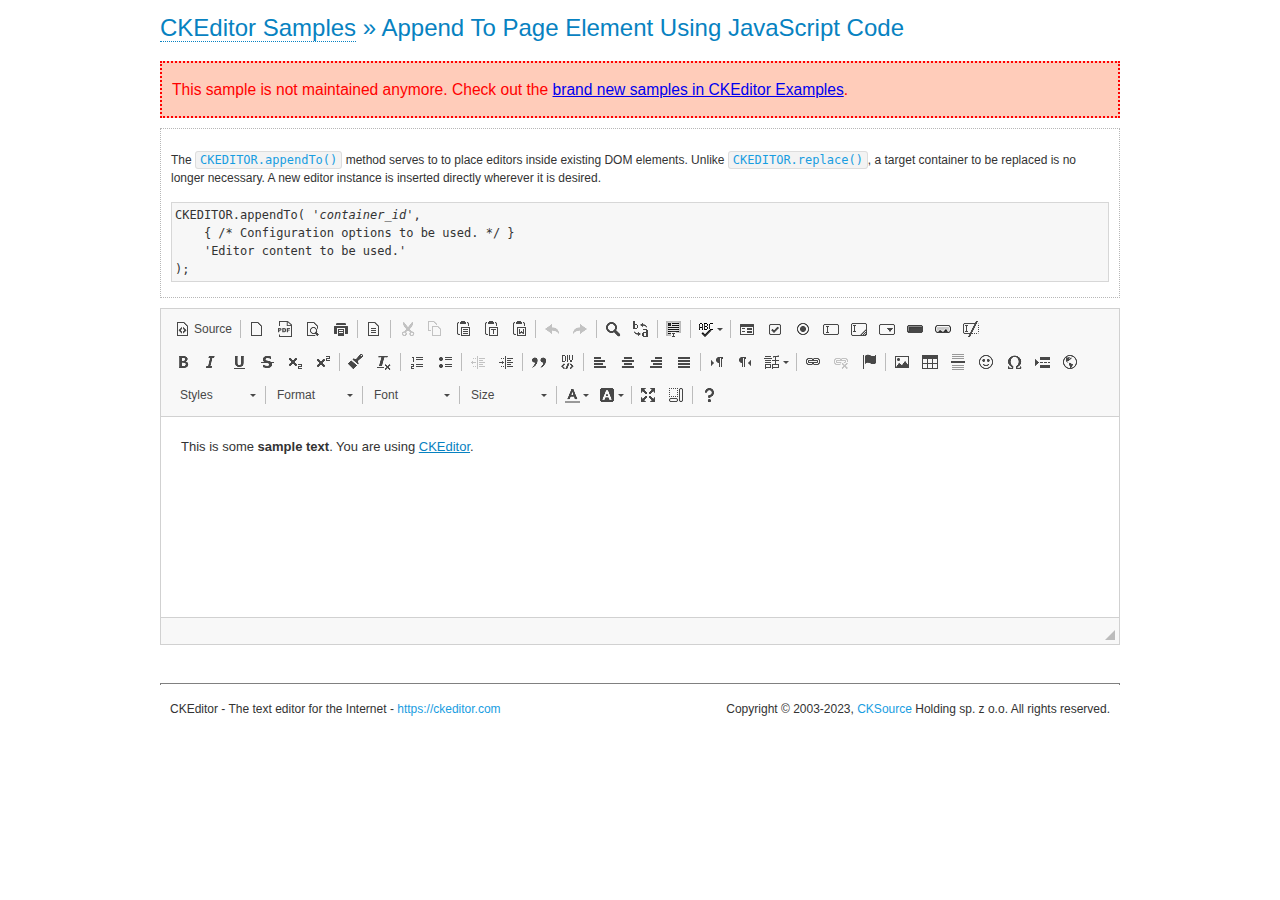
<file: my_site/content/static/ckeditor/ckeditor/samples/old/appendto.html>
<!DOCTYPE html>
<!--
Copyright (c) 2003-2023, CKSource Holding sp. z o.o. All rights reserved.
For licensing, see LICENSE.md or https://ckeditor.com/legal/ckeditor-oss-license
-->
<html lang="en">
<head>
	<meta charset="utf-8">
	<title>Append To Page Element Using JavaScript Code &mdash; CKEditor Sample</title>
	<script src="../../ckeditor.js"></script>
	<link rel="stylesheet" href="sample.css">
	<meta name="description" content="Try the latest sample of CKEditor 4 and learn more about customizing your WYSIWYG editor with endless possibilities.">
</head>
<body>
	<h1 class="samples">
		<a href="index.html">CKEditor Samples</a> &raquo; Append To Page Element Using JavaScript Code
	</h1>
	<div class="warning deprecated">
		This sample is not maintained anymore. Check out the <a href="https://ckeditor.com/docs/ckeditor4/latest/examples/index.html">brand new samples in CKEditor Examples</a>.
	</div>
	<div id="section1">
		<div class="description">
			<p>
				The <code><a class="samples" href="https://ckeditor.com/docs/ckeditor4/latest/api/CKEDITOR.html#method-appendTo">CKEDITOR.appendTo()</a></code> method serves to to place editors inside existing DOM elements. Unlike <code><a class="samples" href="https://ckeditor.com/docs/ckeditor4/latest/api/CKEDITOR.html#method-replace">CKEDITOR.replace()</a></code>,
				a target container to be replaced is no longer necessary. A new editor
				instance is inserted directly wherever it is desired.
			</p>
<pre class="samples">CKEDITOR.appendTo( '<em>container_id</em>',
	{ /* Configuration options to be used. */ }
	'Editor content to be used.'
);</pre>
		</div>
		<script>

			// This call can be placed at any point after the
			// DOM element to append CKEditor to or inside the <head><script>
			// in a window.onload event handler.

			// Append a CKEditor instance using the default configuration and the
			// provided content to the <div> element of ID "section1".
			CKEDITOR.appendTo( 'section1',
				null,
				'<p>This is some <strong>sample text</strong>. You are using <a href="https://ckeditor.com/">CKEditor</a>.</p>'
			);

		</script>
	</div>
	<br>
	<div id="footer">
		<hr>
		<p>
			CKEditor - The text editor for the Internet - <a class="samples" href="https://ckeditor.com/">https://ckeditor.com</a>
		</p>
		<p id="copy">
			Copyright &copy; 2003-2023, <a class="samples" href="https://cksource.com/">CKSource</a> Holding sp. z o.o. All rights reserved.
		</p>
	</div>
</body>
</html>
</file>
<file: my_site/content/static/ckeditor/ckeditor/samples/css/samples.css>
/**
 * @license Copyright (c) 2003-2023, CKSource Holding sp. z o.o. All rights reserved.
 * For licensing, see LICENSE.md or https://ckeditor.com/legal/ckeditor-oss-license
 */
@media (max-width: 900px) {
  .global-is-mobile-hidden {
    display: none !important;
  }
}
article,
aside,
details,
figcaption,
figure,
footer,
header,
hgroup,
main,
menu,
nav,
section {
  display: block;
}
body,
html {
  margin: 0;
  padding: 0;
  font: 16px / 1.8 Arial, 'Helvetica Neue', Helvetica, sans-serif;
  font-weight: 300;
  color: #575757;
}
.grid-width-10 {
  width: 10%;
}
.grid-width-20 {
  width: 20%;
}
.grid-width-30 {
  width: 30%;
}
.grid-width-40 {
  width: 40%;
}
.grid-width-50 {
  width: 50%;
}
.grid-width-60 {
  width: 60%;
}
.grid-width-70 {
  width: 70%;
}
.grid-width-80 {
  width: 80%;
}
.grid-width-90 {
  width: 90%;
}
.grid-width-100 {
  width: 100%;
}
@media (max-width: 900px) {
  .grid-width-10,
  .grid-width-20,
  .grid-width-30,
  .grid-width-40,
  .grid-width-50,
  .grid-width-60,
  .grid-width-70,
  .grid-width-80,
  .grid-width-90,
  .grid-width-100 {
    width: 100%;
  }
}
*[class*="grid-width"] {
  -webkit-box-sizing: border-box;
  -moz-box-sizing: border-box;
  box-sizing: border-box;
  padding-left: 4%;
  padding-right: 4%;
  float: left;
}
*[class*="grid-width"]:after,
.grid-container:after,
*[class*="grid-width"]:before,
.grid-container:before {
  content: '';
  display: block;
  overflow: hidden;
  visibility: hidden;
  font-size: 0;
  line-height: 0;
  width: 0;
  height: 0;
}
*[class*="grid-width"]:after,
.grid-container:after {
  clear: both;
}
.grid-container {
  -webkit-box-sizing: border-box;
  -moz-box-sizing: border-box;
  box-sizing: border-box;
  margin-left: auto;
  margin-right: auto;
}
.grid-container-nested *[class*="grid-width"]:first-child {
  padding-left: 0;
}
.grid-container-nested *[class*="grid-width"]:last-child {
  padding-right: 0;
}
@media (max-width: 900px) {
  .grid-container-nested *[class*="grid-width"]:first-child {
    padding-left: 4%;
  }
  .grid-container-nested *[class*="grid-width"]:last-child {
    padding-right: 4%;
  }
}
.header-a {
  min-height: 140px;
  overflow: hidden;
}
.header-a .header-a-logo {
  margin: 40px 0 0;
}
@media (max-width: 900px) {
  .header-a .header-a-logo {
    text-align: center;
  }
}
.header-a .header-a-logo img {
  border: transparent;
}
.navigation-a {
  height: 30px;
  background: #3D3D3D;
  position: absolute;
  left: 0;
  right: 0;
  top: 0;
  padding: 0;
  overflow: hidden;
}
@media (max-width: 900px) {
  .navigation-a {
    text-align: center;
  }
}
.navigation-a ul {
  list-style: none;
  margin: 0;
  overflow: hidden;
}
.navigation-a ul li,
.navigation-a ul li a {
  display: inline-block;
}
@media (max-width: 900px) {
  .navigation-a ul {
    width: auto;
    text-overflow: ellipsis;
    white-space: nowrap;
    display: inline-block;
    float: none;
  }
  .navigation-a ul:before,
  .navigation-a ul:after {
    display: none;
  }
}
.navigation-a ul.navigation-a-left {
  text-align: left;
}
@media (max-width: 900px) {
  .navigation-a ul.navigation-a-left {
    padding-right: 0;
  }
}
.navigation-a ul.navigation-a-right {
  text-align: right;
}
@media (max-width: 900px) {
  .navigation-a ul.navigation-a-right {
    padding-left: 23px;
  }
}
.navigation-a ul li + li {
  margin-left: 23px;
}
.navigation-a ul li a {
  font-size: 10px;
  font-size: 0.625rem;
  line-height: 18px;
  line-height: 1.13rem;
  line-height: 30px;
  float: left;
  color: #ddd;
  font-weight: bold;
  text-decoration: none;
  text-transform: uppercase;
}
.navigation-a ul li a:hover {
  cursor: pointer;
  color: #fff;
}
.icon-navigation-a-github:before,
.icon-navigation-a-github:after {
  background-image: url("[data-uri]");
}
.navigation-b {
  text-align: right;
  margin: 52px 0 0;
  overflow: visible;
}
@media (max-width: 900px) {
  .navigation-b {
    text-align: center;
    margin-top: 20px;
    padding: 0;
  }
}
.navigation-b ul {
  padding: 0;
  list-style: none;
  margin: 0;
  overflow: visible;
}
.navigation-b ul li,
.navigation-b ul li a {
  display: inline-block;
}
@media (max-width: 900px) {
  .navigation-b ul {
    display: table;
    width: 100%;
    padding-bottom: 1.5em;
  }
}
@media (max-width: 900px) {
  .navigation-b ul li {
    display: table-row;
  }
}
.navigation-b ul li + li {
  margin-left: 20px;
}
@media (max-width: 900px) {
  .navigation-b ul li + li {
    margin-left: 0;
  }
}
.navigation-b ul li a {
  -webkit-box-sizing: border-box;
  -moz-box-sizing: border-box;
  box-sizing: border-box;
  text-transform: uppercase;
  text-decoration: none;
  outline: none;
}
@media (max-width: 900px) {
  .navigation-b ul li a {
    width: 100%;
    -webkit-border-radius: 0;
    -webkit-background-clip: padding-box;
    -moz-border-radius: 0;
    -moz-background-clip: padding;
    border-radius: 0;
    background-clip: padding-box;
  }
}
.footer-a {
  font-size: 13px;
  font-size: 0.8125rem;
  line-height: 23.4px;
  line-height: 1.46rem;
  padding-top: 2.25em;
  padding-bottom: 2.25em;
  overflow: hidden;
  color: #8a8a8a;
}
.footer-a a {
  color: #0287D0;
  text-decoration: none;
  border-bottom: 1px dotted #0287D0;
}
.footer-a a:hover {
  color: #0277b7;
}
.footer-a p {
  margin: 0;
  display: inline-block;
  text-align: center;
}
.content {
  font-size: 14px;
  font-size: 0.875rem;
  line-height: 25.2px;
  line-height: 1.57rem;
  overflow: hidden;
  padding-top: 1.5em;
  padding-bottom: 1.5em;
}
.content p {
  margin: 0.75em 0;
}
.content ul,
.content ol,
.content pre,
.content blockquote,
.content textarea:not([class^="cke"]),
.content .cke {
  margin: 1.875em 0;
}
.content code,
.content kbd {
  -webkit-border-radius: 3px;
  -webkit-background-clip: padding-box;
  -moz-border-radius: 3px;
  -moz-background-clip: padding;
  border-radius: 3px;
  background-clip: padding-box;
  padding: 3px 4px;
}
.content pre,
.content code,
.content kbd,
.content blockquote {
  background: #f5f5f5;
}
.content blockquote,
.content pre {
  background: none;
  border-left: 4px solid #0287D0;
  padding: 1.5em 2.25em;
}
.content p a,
.content ul a,
.content ol a,
.content blockquote a,
.content h1 a,
.content h2 a,
.content h3 a,
.content h4 a,
.content h5 a {
  color: #0287D0;
  text-decoration: none;
  border-bottom: 1px dotted #0287D0;
}
.content p a:hover,
.content ul a:hover,
.content ol a:hover,
.content blockquote a:hover,
.content h1 a:hover,
.content h2 a:hover,
.content h3 a:hover,
.content h4 a:hover,
.content h5 a:hover {
  color: #0277b7;
}
.content h1,
.content h2,
.content h3,
.content h4,
.content h5 {
  color: #000;
  font-weight: 100;
}
.content h1 code,
.content h2 code,
.content h3 code,
.content h4 code,
.content h5 code,
.content h1 kbd,
.content h2 kbd,
.content h3 kbd,
.content h4 kbd,
.content h5 kbd {
  font-size: inherit;
}
.content h1 a.content-heading-anchor,
.content h2 a.content-heading-anchor,
.content h3 a.content-heading-anchor,
.content h4 a.content-heading-anchor,
.content h5 a.content-heading-anchor {
  font-weight: 100;
  vertical-align: middle;
  opacity: 0;
  border: 0;
}
.content h1:hover a.content-heading-anchor,
.content h2:hover a.content-heading-anchor,
.content h3:hover a.content-heading-anchor,
.content h4:hover a.content-heading-anchor,
.content h5:hover a.content-heading-anchor {
  opacity: 1;
}
.content h1:target a,
.content h2:target a,
.content h3:target a,
.content h4:target a,
.content h5:target a {
  -webkit-animation: targetLinkOpacity 0.5s linear alternate;
  -moz-animation: targetLinkOpacity 0.5s linear alternate;
  -o-animation: targetLinkOpacity 0.5s linear alternate;
  animation: targetLinkOpacity 0.5s linear alternate;
  opacity: 1;
}
.content input,
.content select,
.content textarea:not([class^="cke"]) {
  -webkit-border-radius: 3px;
  -webkit-background-clip: padding-box;
  -moz-border-radius: 3px;
  -moz-background-clip: padding;
  border-radius: 3px;
  background-clip: padding-box;
  -webkit-box-shadow: inset 0 1px 1px rgba(0, 0, 0, 0.08);
  -moz-box-shadow: inset 0 1px 1px rgba(0, 0, 0, 0.08);
  box-shadow: inset 0 1px 1px rgba(0, 0, 0, 0.08);
  font: inherit;
  color: inherit;
  border: 1px solid #D9D9D9;
  padding: .2em .5em;
}
.content input:focus,
.content select:focus,
.content textarea:not([class^="cke"]):focus {
  border-color: #66afe9;
  outline: 0;
  -webkit-box-shadow: inset 0 1px 1px rgba(0, 0, 0, 0.08), 0 0 8px #93c6ef;
  -moz-box-shadow: inset 0 1px 1px rgba(0, 0, 0, 0.08), 0 0 8px #93c6ef;
  box-shadow: inset 0 1px 1px rgba(0, 0, 0, 0.08), 0 0 8px #93c6ef;
}
.content abbr {
  border-bottom: 1px dotted #666;
  cursor: pointer;
}
.content blockquote {
  font-style: italic;
  font-family: Georgia, Times, "Times New Roman", serif;
  font-size: 16px;
  font-size: 1rem;
  line-height: 28.8px;
  line-height: 1.8rem;
}
.content em {
  font-style: italic;
}
.content h1 {
  font-size: 36px;
  font-size: 2.25rem;
  line-height: 64.8px;
  line-height: 4.05rem;
  margin: 1.125em 0 0;
}
.content h2 {
  font-size: 27.2px;
  font-size: 1.7rem;
  line-height: 48.96px;
  line-height: 3.06rem;
  margin: 0.9em 0 0;
}
.content h3 {
  font-size: 24px;
  font-size: 1.5rem;
  line-height: 43.2px;
  line-height: 2.7rem;
  font-weight: 500;
  margin: 0.75em 0 0;
}
.content h4 {
  font-size: 19.2px;
  font-size: 1.2rem;
  line-height: 34.56px;
  line-height: 2.16rem;
  font-weight: 500;
  margin: 0.75em 0 0;
}
.content h5 {
  font-size: 17.6px;
  font-size: 1.1rem;
  line-height: 31.68px;
  line-height: 1.98rem;
  font-weight: 500;
  margin: 0.75em 0 0;
}
.content hr {
  border: 0;
  border-top: 4px solid #D9D9D9;
  margin: 1.5em 0;
}
.content input[type="text"] {
  height: 1.8em;
  line-height: 1.8em;
}
.content input[type="button"] {
  -webkit-appearance: button;
  -moz-appearance: button;
  appearance: button;
}
.content kbd {
  font-size: 12px;
  font-size: 0.75rem;
  line-height: 21.6px;
  line-height: 1.35rem;
  font-family: Arial, 'Helvetica Neue', Helvetica, sans-serif;
  padding: 2px 6px;
  -webkit-box-shadow: 0 0 4px #fff inset, 0 2px 0 #D9D9D9;
  -moz-box-shadow: 0 0 4px #fff inset, 0 2px 0 #D9D9D9;
  box-shadow: 0 0 4px #fff inset, 0 2px 0 #D9D9D9;
}
.content p img {
  vertical-align: middle;
}
.content p pre {
  padding: 1.5em;
}
.content pre {
  padding: 0;
  border: 0;
  tab-size: 4;
  -o-tab-size: 4;
  -moz-tab-size: 4;
}
.content pre,
.content code {
  font-size: 11.89px;
  font-size: 0.743rem;
  line-height: 21.4px;
  line-height: 1.34rem;
  font-family: Consolas, Menlo, Monaco, Lucida Console, Liberation Mono, DejaVu Sans Mono, Bitstream Vera Sans Mono, Courier New, monospace, serif;
}
.content pre a,
.content code a {
  border: 0;
}
.content pre code {
  padding: 0.75em;
  display: block;
}
.content strong {
  color: #000;
}
.content ul ul,
.content ol ul,
.content ul ol,
.content ol ol {
  margin: 0.75em 0;
}
.content ul li,
.content ol li {
  font-size: 14px;
  font-size: 0.875rem;
  line-height: 30.24px;
  line-height: 1.89rem;
}
.content textarea:not([class^="cke"]) {
  width: 100%;
}
.content div.todo {
  border: 2px dotted #444;
  padding: 10px;
  margin: 60px 0 10px 0;
  /* Remove me some day */
}
.content div.todo:before {
  content: "TODO";
  font-weight: bold;
}
body a.button-a,
body button.button-a,
body input.button-a {
  -webkit-border-radius: 3px;
  -webkit-background-clip: padding-box;
  -moz-border-radius: 3px;
  -moz-background-clip: padding;
  border-radius: 3px;
  background-clip: padding-box;
  font-size: 14px;
  font-size: 0.875rem;
  line-height: 25.2px;
  line-height: 1.57rem;
  height: 36px;
  line-height: 36px;
  padding: 0 1.1em;
  font-weight: 700;
  color: #3e3e3e;
  white-space: nowrap;
  text-decoration: none;
  display: inline-block;
  cursor: pointer;
  border: 0;
  vertical-align: middle;
  margin: 1px 0;
  background: transparent;
}
body a.button-a.icon-pos-left,
body button.button-a.icon-pos-left,
body input.button-a.icon-pos-left {
  padding-left: .8em;
}
body a.button-a.icon-pos-right,
body button.button-a.icon-pos-right,
body input.button-a.icon-pos-right {
  padding-right: .8em;
}
body a.button-a.button-a-no-text,
body button.button-a.button-a-no-text,
body input.button-a.button-a-no-text {
  -webkit-border-radius: 100px;
  -webkit-background-clip: padding-box;
  -moz-border-radius: 100px;
  -moz-background-clip: padding;
  border-radius: 100px;
  background-clip: padding-box;
  width: 36px;
  padding: 0;
  text-indent: -999px;
  overflow: hidden;
  position: relative;
  text-align: center;
}
body a.button-a.button-a-no-text:before,
body button.button-a.button-a-no-text:before,
body input.button-a.button-a-no-text:before {
  position: absolute;
  left: 50%;
  top: 50%;
  margin: -9px 0 0 -9px;
}
@media (max-width: 900px) {
  body a.button-a.button-a-mobile-collapsed,
  body button.button-a.button-a-mobile-collapsed,
  body input.button-a.button-a-mobile-collapsed {
    -webkit-border-radius: 100px;
    -webkit-background-clip: padding-box;
    -moz-border-radius: 100px;
    -moz-background-clip: padding;
    border-radius: 100px;
    background-clip: padding-box;
    width: 36px;
    padding: 0;
    text-indent: -999px;
    overflow: hidden;
    position: relative;
    text-align: center;
  }
  body a.button-a.button-a-mobile-collapsed:before,
  body button.button-a.button-a-mobile-collapsed:before,
  body input.button-a.button-a-mobile-collapsed:before {
    position: absolute;
    left: 50%;
    top: 50%;
    margin: -9px 0 0 -9px;
  }
  body a.button-a.button-a-mobile-collapsed:before,
  body button.button-a.button-a-mobile-collapsed:before,
  body input.button-a.button-a-mobile-collapsed:before {
    position: absolute;
    left: 50%;
    top: 50%;
    margin: -9px 0 0 -9px;
  }
}
body a.button-a:active,
body button.button-a:active,
body input.button-a:active,
body a.button-a:hover,
body button.button-a:hover,
body input.button-a:hover {
  color: #fff;
  background: #0277b7;
}
body a.button-a:focus,
body button.button-a:focus,
body input.button-a:focus {
  border-color: #66afe9;
  outline: 0;
  -webkit-box-shadow: inset 0 1px 1px rgba(0, 0, 0, 0.075), 0 0 8px #93c6ef;
  -moz-box-shadow: inset 0 1px 1px rgba(0, 0, 0, 0.075), 0 0 8px #93c6ef;
  box-shadow: inset 0 1px 1px rgba(0, 0, 0, 0.075), 0 0 8px #93c6ef;
}
body a.button-a-soft,
body button.button-a-soft,
body input.button-a-soft {
  background: #e7e7e7;
}
body a.button-a-soft:active,
body button.button-a-soft:active,
body input.button-a-soft:active,
body a.button-a-soft:hover,
body button.button-a-soft:hover,
body input.button-a-soft:hover {
  color: #3e3e3e;
  background: #cecece;
}
body a.button-a-background,
body button.button-a-background,
body input.button-a-background,
body a.navigation-b ul li a:hover,
body button.navigation-b ul li a:hover,
body input.navigation-b ul li a:hover {
  color: #fff;
  background: #0287D0;
}
body a.button-a-background:active,
body button.button-a-background:active,
body input.button-a-background:active,
body a.button-a-background:hover,
body button.button-a-background:hover,
body input.button-a-background:hover,
body a.navigation-b ul li a:hover:active,
body button.navigation-b ul li a:hover:active,
body input.navigation-b ul li a:hover:active,
body a.navigation-b ul li a:hover:hover,
body button.navigation-b ul li a:hover:hover,
body input.navigation-b ul li a:hover:hover {
  color: #fff;
  background: #0277b7;
}
.balloon-a {
  font-size: 12px;
  font-size: 0.75rem;
  line-height: 21.6px;
  line-height: 1.35rem;
  -webkit-border-radius: 3px;
  -webkit-background-clip: padding-box;
  -moz-border-radius: 3px;
  -moz-background-clip: padding;
  border-radius: 3px;
  background-clip: padding-box;
  border-bottom: 3px solid #d4d4d4;
  background: #ebebeb;
  display: inline-block;
  white-space: nowrap;
  padding: .4em 1.2em .2em;
  font-weight: 700;
  position: relative;
  z-index: 1000;
  text-transform: none;
  color: #575757;
}
.balloon-a:hover {
  color: #575757;
}
.balloon-a:before {
  content: '';
  width: 0;
  height: 0;
  border-style: solid;
  position: absolute;
}
.balloon-a-ne:before,
.balloon-a-nw:before {
  top: -13px;
  border-width: 0 9px 15.6px 9px;
  border-color: transparent transparent #ebebeb transparent;
}
.balloon-a-se:before,
.balloon-a-sw:before {
  bottom: -13px;
  border-width: 15.6px 9px 0 9px;
  border-color: #ebebeb transparent transparent transparent;
}
.balloon-a-nw:before,
.balloon-a-sw:before {
  left: 20px;
}
.balloon-a-ne:before,
.balloon-a-se:before {
  right: 20px;
}
.icon-pos-left:before,
.icon-pos-right:after {
  content: '';
  display: inline-block;
  width: 18px;
  height: 18px;
  vertical-align: middle;
  background-repeat: no-repeat;
}
.icon-pos-left:before {
  margin-right: 10px;
}
.icon-pos-right:after {
  margin-left: 10px;
}
.icon-download:before,
.icon-download:after {
  background-image: url("[data-uri]");
}
.icon-question-mark:before,
.icon-question-mark:after {
  background-image: url("[data-uri]");
}
.icon-close:before,
.icon-close:after {
  background-image: url("[data-uri]");
}
.ie8 .switch > * {
  vertical-align: middle;
}
.ie8 .switch input[type="radio"] {
  margin: 0 0.25em;
  display: inline-block;
}
.ie8 .switch label {
  margin-left: 0 !important;
  margin-right: 0 !important;
}
.ie8 .switch label[data-for="1"] {
  float: left;
}
.ie8 .switch label[data-for="2"] {
  float: right;
}
.ie8 .switch .switch-inner {
  display: none;
}
.switch {
  font-size: 14px;
  font-size: 0.875rem;
  line-height: 25.2px;
  line-height: 1.57rem;
  font-weight: bold;
  background-color: #0287D0;
  overflow: hidden;
  display: inline-block;
  padding: 0.75em 0.25em;
  color: #fff;
  -webkit-border-radius: 3px;
  -webkit-background-clip: padding-box;
  -moz-border-radius: 3px;
  -moz-background-clip: padding;
  border-radius: 3px;
  background-clip: padding-box;
  position: relative;
}
.switch input[type="radio"] {
  display: none;
}
.switch label {
  position: relative;
  z-index: 2;
  float: left;
  cursor: pointer;
  padding: 0 0.75em;
}
.switch label:hover {
  text-decoration: underline;
}
.switch .switch-inner {
  float: left;
  background-color: #FFF;
  height: 1.5em;
  width: 4.125em;
  padding: 2px;
  margin: 0 0.25em;
  -webkit-border-radius: 5.5px;
  -webkit-background-clip: padding-box;
  -moz-border-radius: 5.5px;
  -moz-background-clip: padding;
  border-radius: 5.5px;
  background-clip: padding-box;
}
.switch .switch-inner .handler {
  overflow: hidden;
  position: relative;
  display: block;
  height: 1.5em;
  width: 1.5em;
  background: #027dc1;
  -webkit-border-radius: 4.5px;
  -webkit-background-clip: padding-box;
  -moz-border-radius: 4.5px;
  -moz-background-clip: padding;
  border-radius: 4.5px;
  background-clip: padding-box;
}
.switch .switch-inner .handler:before {
  content: '';
  display: block;
  position: absolute;
  top: 0;
  right: 0;
  bottom: 3px;
  left: 0;
  background-color: #0291df;
  -webkit-border-bottom-left-radius: 4.5px;
  -moz-border-radius-bottomleft: 4.5px;
  border-bottom-left-radius: 4.5px;
  -webkit-border-bottom-right-radius: 4.5px;
  -webkit-background-clip: padding-box;
  -moz-border-radius-bottomright: 4.5px;
  -moz-background-clip: padding;
  border-bottom-right-radius: 4.5px;
  background-clip: padding-box;
}
.switch:hover .switch-inner .handler:before {
  background: #029ef3;
}
.switch input[data-num="2"]:checked ~ .switch-inner > .handler {
  margin-left: auto;
}
.switch input[data-num="2"]:checked ~ label[data-for="1"] {
  padding-right: 5.125em;
  margin-right: -4.375em;
}
.switch input[data-num="1"]:checked ~ label[data-for="2"] {
  padding-left: 5.125em;
  margin-left: -4.375em;
}
.toggler {
  -webkit-user-select: none;
  -moz-user-select: none;
  -ms-user-select: none;
  user-select: none;
}
.toggler label {
  cursor: pointer;
}
.toggler [data-collapse] {
  display: inherit;
}
.toggler [data-expand] {
  display: none;
}
.toggler.collapsed [data-collapse] {
  display: none;
}
.toggler.collapsed [data-expand] {
  display: inherit;
}
.toggler-container {
  overflow: hidden;
}
.toggler-container.collapsed {
  height: 0;
}
.icon-toggler-expanded:before,
.icon-toggler-collapsed:before,
.icon-toggler-expanded:after,
.icon-toggler-collapsed:after {
  background-image: url("[data-uri]");
}
.icon-toggler-expanded.icon-light:before,
.icon-toggler-collapsed.icon-light:before,
.icon-toggler-expanded.icon-light:after,
.icon-toggler-collapsed.icon-light:after {
  background-image: url("[data-uri]");
}
.icon-toggler-expanded:before,
.icon-toggler-expanded:after {
  background-position: top left;
}
.icon-toggler-collapsed:before,
.icon-toggler-collapsed:after {
  background-position: bottom left;
}
.modal {
  padding: 20px;
  border-radius: 3px;
  background-color: white;
  max-width: 700px;
  -webkit-box-sizing: border-box;
  -moz-box-sizing: border-box;
  box-sizing: border-box;
  width: 80% !important;
  top: 50% !important;
  -webkit-transform: translate(-50%, -50%) !important;
  -moz-transform: translate(-50%, -50%) !important;
  -ms-transform: translate(-50%, -50%) !important;
  -o-transform: translate(-50%, -50%) !important;
  transform: translate(-50%, -50%) !important;
}
.modal-close {
  -webkit-border-radius: 100px;
  -webkit-background-clip: padding-box;
  -moz-border-radius: 100px;
  -moz-background-clip: padding;
  border-radius: 100px;
  background-clip: padding-box;
  cursor: pointer;
  height: 18px;
  width: 18px;
  position: absolute;
  top: 10px;
  right: 10px;
  font-size: 17px;
  text-align: center;
  line-height: 19px;
  background: #cccccc;
}
main .grid-container,
header .grid-container,
.navigation-a > div,
footer > div {
  max-width: 968px;
}
.header-a {
  margin-top: 30px;
}
.footer-a {
  border-top: 1px solid #D9D9D9;
}
.adjoined-top {
  background-color: #0287D0;
  color: #fff;
}
.adjoined-top .content h1,
.adjoined-top .content h2,
.adjoined-top .content h3,
.adjoined-top .content h4,
.adjoined-top .content h5 {
  color: #fff;
}
.adjoined-top .content p {
  font-size: 18px;
  font-size: 1.125rem;
  line-height: 32.4px;
  line-height: 2.02rem;
  font-weight: 100;
}
.adjoined-top .content p a {
  text-decoration: none;
  border-bottom: 1px dotted #fff;
  color: inherit;
}
.adjoined-top .content p a:hover {
  color: #e6e6e6;
}
.adjoined-top .content button {
  color: #fff;
}
.adjoined-top .content strong {
  color: #fff;
}
.adjoined-top .content code {
  font-size: inherit;
  color: #0287D0;
}
.adjoined-bottom {
  position: relative;
}
.adjoined-bottom:before {
  z-index: -1;
  content: '';
  background: #0287D0;
  position: absolute;
  top: 0;
  left: 0;
  right: 0;
  height: 50%;
}
main .grid-container,
header .grid-container,
.navigation-a > div,
footer > div {
  max-width: 1052px;
}
main .grid-container.freed-width {
  max-width: none;
}
.switch {
  background: #027dc1;
  float: right;
  overflow: visible;
}
.switch .balloon-a {
  position: absolute;
  top: -40px;
  right: 50%;
  margin-right: -15px;
  background: #FFEFC1;
  border-bottom-color: #DCDCA4;
}
.switch .balloon-a:before {
  border-color: #FFEFC1 transparent transparent transparent;
}
#toolbar .editors-container {
  overflow: hidden;
  height: 0;
  transition: height 200ms;
}
#toolbar .editors-container.active {
  height: auto;
}
#main #editor {
  background: #FFF;
  padding: 2% 4%;
  border: dashed 5px #0287D0;
}
#main .adjoined-top:before {
  height: 335px;
}
#toolbar .adjoined-top:before {
  height: 219px;
}
#toolbar .adjoined-top .grid-container-nested {
  height: 147px;
}
.content .grid-switch-magic {
  margin: 3.5em 0 0;
}
#info-box {
  padding-bottom: 0;
}
#info-box > div {
  width: 100%;
  text-align: right;
}
#info-box > div .toggler {
  padding-right: 0;
}
#info-box > div .toggler:hover {
  background: transparent;
  color: #000;
}
#info-box > div .toggler:hover > label {
  text-decoration: underline;
}
#info-box > div h2 {
  float: left;
  margin-top: 0;
}
#info-box > div#instructions-container {
  text-align: left;
}
#toolbarModifierWrapper {
  overflow: hidden;
  height: 0;
  opacity: 0;
  transition: height 200ms;
}
#toolbarModifierWrapper.active {
  height: auto;
  opacity: 1;
}
header {
  overflow: visible;
}
header div.grid-container {
  overflow: visible;
}
header .navigation-b {
  overflow: visible;
}
header .navigation-b ul {
  overflow: visible;
}
header .navigation-b a {
  position: relative;
}
header .balloon-a {
  position: absolute;
  top: 48px;
  left: 50%;
  margin-left: -35px;
}
@media (max-width: 1140px) {
  header .balloon-a {
    left: auto;
    margin-left: auto;
    right: 50%;
    margin-right: -35px;
  }
  header .balloon-a:before {
    left: auto;
    right: 22px;
  }
}
@media (max-width: 900px) {
  header .balloon-a {
    display: none;
  }
}
header .header-a-logo img {
  width: 160px;
  height: 60px;
}

#toolbar .cke_toolbar {
  pointer-events: none;
  -webkit-user-select: none;
  -moz-user-select: none;
  -ms-user-select: none;
  user-select: none;
  cursor: default;
}
.some-toolbar-active .cke_toolbar {
  zoom: 1;
  filter: alpha(opacity=50);
  -webkit-opacity: 0.5;
  -moz-opacity: 0.5;
  opacity: 0.5;
}
.cke_toolbar.active {
  position: relative;
  zoom: 1;
  filter: alpha(opacity=100);
  -webkit-opacity: 1;
  -moz-opacity: 1;
  opacity: 1;
}
.cke_toolbar.active:after {
  content: '';
  display: block;
  position: absolute;
  top: 0;
  right: 6px;
  bottom: 5px;
  left: 0;
  -webkit-border-radius: 5px;
  -webkit-background-clip: padding-box;
  -moz-border-radius: 5px;
  -moz-background-clip: padding;
  border-radius: 5px;
  background-clip: padding-box;
  -webkit-box-shadow: 0px 0px 15px 3px #fff4b0;
  -moz-box-shadow: 0px 0px 15px 3px #fff4b0;
  box-shadow: 0px 0px 15px 3px #fff4b0;
}
.cke_toolbar.active .cke_toolgroup {
  -webkit-box-shadow: none;
  -moz-box-shadow: none;
  box-shadow: none;
  border-color: #e3c300;
}
.cke_toolbar.active .cke_combo,
.cke_toolbar.active .cke_toolgroup {
  position: relative;
  z-index: 2;
}
.cke_toolbar.active .cke_combo_button {
  -webkit-box-shadow: none;
  -moz-box-shadow: none;
  box-shadow: none;
}
.unselectable {
  -webkit-user-select: none;
  -moz-user-select: none;
  -ms-user-select: none;
  user-select: none;
}
.toolbar {
  padding: 5px 0;
  margin-bottom: 2.4em;
  overflow: hidden;
  background: #fff;
}
.toolbar button.button-a.cke_button {
  cursor: pointer;
  display: inline-block;
  padding: 4px 6px;
  outline: 0;
  border: 1px solid #a6a6a6;
}
.toolbar button.button-a.hidden {
  display: none;
}
.toolbar button.button-a.left {
  float: left;
  margin-right: 8px;
}
.toolbar button.button-a.right {
  float: right;
  margin-left: 8px;
}
.toolbar button.button-a .highlight {
  color: #ffefc1;
}
.configContainer.hidden,
.toolbarModifier.hidden,
.toolbarModifier-hints.hidden {
  display: none;
}
.toolbarModifier :focus,
.toolbar button:focus,
.configContainer textarea.configCode:focus {
  outline: none;
}
div.toolbarModifier {
  padding: 0;
  overflow: hidden;
  width: 100%;
  position: relative;
  display: table;
  border-collapse: collapse;
}
div.toolbarModifier ::-moz-focus-inner {
  border: 0;
}
div.toolbarModifier .empty {
  display: none;
}
div.toolbarModifier.empty-visible .empty {
  display: table-row;
  zoom: 1;
  filter: alpha(opacity=60);
  -webkit-opacity: 0.6;
  -moz-opacity: 0.6;
  opacity: 0.6;
}
div.toolbarModifier .empty > p {
  line-height: 31px;
}
div.toolbarModifier > ul {
  padding: 0;
  margin: 0;
  border-top: 1px solid #ccc;
  width: 100%;
}
div.toolbarModifier > ul[data-type="table-header"] {
  display: table-header-group;
}
div.toolbarModifier > ul[data-type="table-body"] {
  display: table-row-group;
}
div.toolbarModifier > ul p {
  padding: 0;
  margin: 0;
}
div.toolbarModifier > ul > li {
  display: table-row;
}
div.toolbarModifier > ul > li[data-type="header"] {
  font-weight: bold;
  user-select: none;
  cursor: default;
}
div.toolbarModifier > ul > li[data-type="group"],
div.toolbarModifier > ul > li[data-type="separator"] {
  border-bottom: 1px solid #ccc;
}
div.toolbarModifier > ul > li[data-type="subgroup"] {
  border-top: 1px solid #eee;
}
div.toolbarModifier > ul > li[data-type="subgroup"]:first-child {
  border-top: none;
}
div.toolbarModifier > ul > li[data-type="group"].active,
div.toolbarModifier > ul > li[data-type="group"]:hover,
div.toolbarModifier > ul > li[data-type="separator"].active,
div.toolbarModifier > ul > li[data-type="separator"]:hover {
  overflow: hidden;
  z-index: 2;
}
div.toolbarModifier > ul > li[data-type="group"].active,
div.toolbarModifier > ul > li[data-type="separator"].active,
div.toolbarModifier > ul > li[data-type="group"].active:hover,
div.toolbarModifier > ul > li[data-type="separator"].active:hover {
  background: #f0fafb;
}
div.toolbarModifier > ul > li[data-type="group"]:hover,
div.toolbarModifier > ul > li[data-type="separator"]:hover {
  background: #fffbe3;
}
div.toolbarModifier > ul > li[data-type="separator"] {
  background: #f5f5f5;
}
div.toolbarModifier > ul > li[data-type="separator"]:after {
  content: '';
  width: 100%;
}
div.toolbarModifier > ul > li[data-type="separator"] > p {
  padding: 2px 5px;
}
div.toolbarModifier > ul > li > p,
div.toolbarModifier > ul > li > ul {
  display: table-cell;
  vertical-align: middle;
}
div.toolbarModifier > ul > li p {
  padding-left: 5px;
  min-width: 200px;
}
div.toolbarModifier > ul > li p span {
  white-space: nowrap;
  cursor: default;
}
div.toolbarModifier > ul > li p span button {
  font-size: 12.666px;
  margin-right: 5px;
  cursor: pointer;
  background: #fff;
  -webkit-border-radius: 5px;
  -webkit-background-clip: padding-box;
  -moz-border-radius: 5px;
  -moz-background-clip: padding;
  border-radius: 5px;
  background-clip: padding-box;
  border: 1px solid #bbb;
  padding: 0 7px;
  line-height: 12px;
  height: 20px;
}
div.toolbarModifier > ul > li p span button:not(.disabled):hover,
div.toolbarModifier > ul > li p span button:not(.disabled):focus {
  color: #fff;
  background-color: #454545;
  border-color: transparent;
}
div.toolbarModifier > ul > li p span button.move.disabled {
  cursor: default;
  zoom: 1;
  filter: alpha(opacity=20);
  -webkit-opacity: 0.2;
  -moz-opacity: 0.2;
  opacity: 0.2;
}
div.toolbarModifier > ul > li ul {
  border-collapse: collapse;
  padding: 0;
  width: 100%;
}
div.toolbarModifier > ul > li ul li {
  display: table-row;
  list-style-type: none;
  line-height: 1;
}
div.toolbarModifier > ul > li ul li[data-type="subgroup"] {
  border-top: 1px solid #ddd;
}
div.toolbarModifier > ul > li ul li[data-type="subgroup"]:first-child {
  border-top: 0;
}
div.toolbarModifier > ul > li ul li[data-type="subgroup"] [data-type="button"] {
  -webkit-border-radius: 3px;
  -webkit-background-clip: padding-box;
  -moz-border-radius: 3px;
  -moz-background-clip: padding;
  border-radius: 3px;
  background-clip: padding-box;
  padding: 0 2px;
}
div.toolbarModifier > ul > li ul li[data-type="subgroup"] [data-type="button"]:focus {
  background: rgba(0, 0, 0, 0.04);
}
div.toolbarModifier > ul > li ul li[data-type="subgroup"] [data-type="button"] input {
  vertical-align: middle;
}
div.toolbarModifier > ul > li ul li > p,
div.toolbarModifier > ul > li ul li > ul {
  display: table-cell;
  vertical-align: middle;
}
div.toolbarModifier > ul > li ul li ul {
  padding: 0;
}
div.toolbarModifier > ul > li ul li ul li {
  padding: 0;
  display: inline-block;
  cursor: pointer;
  margin: 2px 5px 2px 0;
}
div.toolbarModifier > ul > li ul li ul li .cke_combo_text {
  cursor: pointer;
  white-space: nowrap;
}
div.toolbarModifier > ul > li ul li ul li .cke_toolgroup,
div.toolbarModifier > ul > li ul li ul li .cke_combo_button {
  cursor: pointer;
  margin: 0;
  vertical-align: middle;
  border: 1px solid #ddd;
  font-size: 11.41px;
  font-size: 0.713rem;
  line-height: 20.54px;
  line-height: 1.28rem;
}
div.toolbarModifier > .codemirror-wrapper {
  overflow-y: auto;
}
div.toolbarModifier-hints {
  float: right;
  width: 350px;
  min-width: 150px;
  overflow-y: auto;
  margin-left: 1.5em;
}
div.toolbarModifier-hints h3 {
  font-size: 18.08px;
  font-size: 1.13rem;
  line-height: 32.54px;
  line-height: 2.03rem;
  padding: 0.36em 1.5em;
  background: #f5f5f5;
  border-bottom: 1px solid #ddd;
  margin-top: 0;
  margin-bottom: 1.2em;
}
div.toolbarModifier-hints dl {
  margin-bottom: 1.2em;
  overflow: hidden;
}
div.toolbarModifier-hints dl .list-header {
  font-weight: bold;
  border: 0;
  padding-bottom: 0.6em;
}
div.toolbarModifier-hints dl > p {
  text-align: center;
}
div.toolbarModifier-hints dl dt {
  float: left;
  width: 9em;
  clear: both;
  text-align: right;
  border-top: 1px solid #ddd;
  padding-left: 1.5em;
  padding-right: .1em;
  -webkit-box-sizing: border-box;
  -moz-box-sizing: border-box;
  box-sizing: border-box;
}
div.toolbarModifier-hints dl dt code {
  background: none;
  border: none;
  vertical-align: middle;
}
div.toolbarModifier-hints dl dd {
  margin-left: 10em;
  clear: right;
  padding-right: 1.5em;
}
div.toolbarModifier-hints dl dd code {
  line-height: 2.2em;
}
div.toolbarModifier-hints dl dd:after {
  content: '\00a0';
  display: block;
  clear: left;
  float: right;
  height: 0;
  width: 0;
}
.toolbarModifier-hints,
.configContainer textarea.configCode,
.CodeMirror {
  -webkit-border-radius: 3px;
  -webkit-background-clip: padding-box;
  -moz-border-radius: 3px;
  -moz-background-clip: padding;
  border-radius: 3px;
  background-clip: padding-box;
  border: 1px solid #ccc;
  font-size: 13.01px;
  font-size: 0.813rem;
  line-height: 23.42px;
  line-height: 1.46rem;
}
.configContainer textarea.configCode,
.CodeMirror pre,
.CodeMirror-linenumber {
  font-size: 13.01px;
  font-size: 0.813rem;
  line-height: 23.42px;
  line-height: 1.46rem;
  font-family: Consolas, Menlo, Monaco, Lucida Console, Liberation Mono, DejaVu Sans Mono, Bitstream Vera Sans Mono, Courier New, monospace, serif;
}
.CodeMirror pre {
  border: none;
  padding: 0;
  margin: 0;
}
.configContainer textarea.configCode {
  -webkit-box-sizing: border-box;
  -moz-box-sizing: border-box;
  box-sizing: border-box;
  color: #575757;
  padding: 10px;
  width: 100%;
  min-height: 500px;
  margin: 0;
  resize: none;
  outline: none;
  -moz-tab-size: 4;
  tab-size: 4;
  white-space: pre;
  word-wrap: normal;
  overflow: auto;
}
.CodeMirror-hints.toolbar-modifier {
  padding: 0;
  color: #575757;
  font-size: 14px;
  font-size: 0.875rem;
  line-height: 25.2px;
  line-height: 1.57rem;
  font-family: Consolas, Menlo, Monaco, Lucida Console, Liberation Mono, DejaVu Sans Mono, Bitstream Vera Sans Mono, Courier New, monospace, serif;
}
.CodeMirror-hints.toolbar-modifier .CodeMirror-hint-active {
  color: #575757;
  background: #f0fafb;
}
.CodeMirror-hints.toolbar-modifier > li:hover {
  background: #fffbe3;
}
/* Text modifier */
#toolbarModifierWrapper {
  margin-bottom: 1.2em;
}
#toolbarModifierWrapper .invalid .CodeMirror {
  background: #fff8f8;
  border-color: red;
}
#toolbarModifierWrapper .CodeMirror {
  height: auto;
  padding: 0 0.6em;
}
.staticContainer {
  position: fixed;
  top: 0;
  width: 100%;
  z-index: 10;
}
.staticContainer > .grid-container {
  max-width: 1052px;
}
.staticContainer > .grid-container .inner {
  background: #fff;
}
.staticContainer > .grid-container .inner .toolbar {
  margin-bottom: 0;
}
#help {
  position: relative;
  top: -15px;
  left: -5px;
}
#help-content {
  display: none;
}
/*# sourceMappingURL=[data-uri] */
</file>
<file: my_site/content/static/ckeditor/ckeditor/samples/toolbarconfigurator/lib/codemirror/neo.css>
/* neo theme for codemirror */

/* Color scheme */

.cm-s-neo.CodeMirror {
  background-color:#ffffff;
  color:#2e383c;
  line-height:1.4375;
}
.cm-s-neo .cm-comment {color:#75787b}
.cm-s-neo .cm-keyword, .cm-s-neo .cm-property {color:#1d75b3}
.cm-s-neo .cm-atom,.cm-s-neo .cm-number {color:#75438a}
.cm-s-neo .cm-node,.cm-s-neo .cm-tag {color:#9c3328}
.cm-s-neo .cm-string {color:#b35e14}
.cm-s-neo .cm-variable,.cm-s-neo .cm-qualifier {color:#047d65}


/* Editor styling */

.cm-s-neo pre {
  padding:0;
}

.cm-s-neo .CodeMirror-gutters {
  border:none;
  border-right:10px solid transparent;
  background-color:transparent;
}

.cm-s-neo .CodeMirror-linenumber {
  padding:0;
  color:#e0e2e5;
}

.cm-s-neo .CodeMirror-guttermarker { color: #1d75b3; }
.cm-s-neo .CodeMirror-guttermarker-subtle { color: #e0e2e5; }
</file>
<file: my_site/content/static/ckeditor/ckeditor/samples/old/sample.css>
/*
Copyright (c) 2003-2023, CKSource Holding sp. z o.o. All rights reserved.
For licensing, see LICENSE.md or https://ckeditor.com/legal/ckeditor-oss-license
*/

html, body, h1, h2, h3, h4, h5, h6, div, span, blockquote, p, address, form, fieldset, img, ul, ol, dl, dt, dd, li, hr, table, td, th, strong, em, sup, sub, dfn, ins, del, q, cite, var, samp, code, kbd, tt, pre
{
	line-height: 1.5;
}

body
{
	padding: 10px 30px;
}

input, textarea, select, option, optgroup, button, td, th
{
	font-size: 100%;
}

pre
{
	-moz-tab-size: 4;
	tab-size: 4;
}

pre, code, kbd, samp, tt
{
	font-family: monospace,monospace;
	font-size: 1em;
}

body {
	width: 960px;
	margin: 0 auto;
}

code
{
	background: #f3f3f3;
	border: 1px solid #ddd;
	padding: 1px 4px;
	border-radius: 3px;
}

abbr
{
	border-bottom: 1px dotted #555;
	cursor: pointer;
}

.new, .beta
{
	text-transform: uppercase;
	font-size: 10px;
	font-weight: bold;
	padding: 1px 4px;
	margin: 0 0 0 5px;
	color: #fff;
	float: right;
	border-radius: 3px;
}

.new
{
	background: #FF7E00;
	border: 1px solid #DA8028;
	text-shadow: 0 1px 0 #C97626;

	box-shadow: 0 2px 3px 0 #FFA54E inset;
}

.beta
{
	background: #18C0DF;
	border: 1px solid #19AAD8;
	text-shadow: 0 1px 0 #048CAD;
	font-style: italic;

	box-shadow: 0 2px 3px 0 #50D4FD inset;
}

h1.samples
{
	color: #0782C1;
	font-size: 200%;
	font-weight: normal;
	margin: 0;
	padding: 0;
}

h1.samples a
{
	color: #0782C1;
	text-decoration: none;
	border-bottom: 1px dotted #0782C1;
}

.samples a:hover
{
	border-bottom: 1px dotted #0782C1;
}

h2.samples
{
	color: #000000;
	font-size: 130%;
	margin: 15px 0 0 0;
	padding: 0;
}

p, blockquote, address, form, pre, dl, h1.samples, h2.samples
{
	margin-bottom: 15px;
}

ul.samples
{
	margin-bottom: 15px;
}

.clear
{
	clear: both;
}

fieldset
{
	margin: 0;
	padding: 10px;
}

body, input, textarea
{
	color: #333333;
	font-family: Arial, Helvetica, sans-serif;
}

body
{
	font-size: 75%;
}

a.samples
{
	color: #189DE1;
	text-decoration: none;
}

form
{
	margin: 0;
	padding: 0;
}

pre.samples
{
	background-color: #F7F7F7;
	border: 1px solid #D7D7D7;
	overflow: auto;
	padding: 0.25em;
	white-space: pre-wrap; /* CSS 2.1 */
	word-wrap: break-word; /* IE7 */
}

#footer
{
	clear: both;
	padding-top: 10px;
}

#footer hr
{
	margin: 10px 0 15px 0;
	height: 1px;
	border: solid 1px gray;
	border-bottom: none;
}

#footer p
{
	margin: 0 10px 10px 10px;
	float: left;
}

#footer #copy
{
	float: right;
}

#outputSample
{
	width: 100%;
	table-layout: fixed;
}

#outputSample thead th
{
	color: #dddddd;
	background-color: #999999;
	padding: 4px;
	white-space: nowrap;
}

#outputSample tbody th
{
	vertical-align: top;
	text-align: left;
}

#outputSample pre
{
	margin: 0;
	padding: 0;
}

.description
{
	border: 1px dotted #B7B7B7;
	margin-bottom: 10px;
	padding: 10px 10px 0;
	overflow: hidden;
}

label
{
	display: block;
	margin-bottom: 6px;
}

/**
 *	CKEditor editables are automatically set with the "cke_editable" class
 *	plus cke_editable_(inline|themed) depending on the editor type.
 */

/* Style a bit the inline editables. */
.cke_editable.cke_editable_inline
{
	cursor: pointer;
}

/* Once an editable element gets focused, the "cke_focus" class is
   added to it, so we can style it differently. */
.cke_editable.cke_editable_inline.cke_focus
{
	box-shadow: inset 0px 0px 20px 3px #ddd, inset 0 0 1px #000;
	outline: none;
	background: #eee;
	cursor: text;
}

/* Avoid pre-formatted overflows inline editable. */
.cke_editable_inline pre
{
	white-space: pre-wrap;
	word-wrap: break-word;
}

/**
 *	Samples index styles.
 */

.twoColumns,
.twoColumnsLeft,
.twoColumnsRight
{
	overflow: hidden;
}

.twoColumnsLeft,
.twoColumnsRight
{
	width: 45%;
}

.twoColumnsLeft
{
	float: left;
}

.twoColumnsRight
{
	float: right;
}

dl.samples
{
	padding: 0 0 0 40px;
}
dl.samples > dt
{
	display: list-item;
	list-style-type: disc;
	list-style-position: outside;
	margin: 0 0 3px;
}
dl.samples > dd
{
	margin: 0 0 3px;
}
.warning
{
	color: #ff0000;
	background-color: #FFCCBA;
	border: 2px dotted #ff0000;
	padding: 15px 10px;
	margin: 10px 0;
}

.warning.deprecated {
	font-size: 1.3em;
}

/* Used on inline samples */

blockquote
{
	font-style: italic;
	font-family: Georgia, Times, "Times New Roman", serif;
	padding: 2px 0;
	border-style: solid;
	border-color: #ccc;
	border-width: 0;
}

.cke_contents_ltr blockquote
{
	padding-left: 20px;
	padding-right: 8px;
	border-left-width: 5px;
}

.cke_contents_rtl blockquote
{
	padding-left: 8px;
	padding-right: 20px;
	border-right-width: 5px;
}

img.right {
	border: 1px solid #ccc;
	float: right;
	margin-left: 15px;
	padding: 5px;
}

img.left {
	border: 1px solid #ccc;
	float: left;
	margin-right: 15px;
	padding: 5px;
}

.marker
{
	background-color: Yellow;
}
</file>
<file: my_site/content/static/ckeditor/ckeditor/samples/toolbarconfigurator/lib/codemirror/codemirror.css>
/* BASICS */

.CodeMirror {
  /* Set height, width, borders, and global font properties here */
  font-family: monospace;
  height: 300px;
  color: black;
}

/* PADDING */

.CodeMirror-lines {
  padding: 4px 0; /* Vertical padding around content */
}
.CodeMirror pre {
  padding: 0 4px; /* Horizontal padding of content */
}

.CodeMirror-scrollbar-filler, .CodeMirror-gutter-filler {
  background-color: white; /* The little square between H and V scrollbars */
}

/* GUTTER */

.CodeMirror-gutters {
  border-right: 1px solid #ddd;
  background-color: #f7f7f7;
  white-space: nowrap;
}
.CodeMirror-linenumbers {}
.CodeMirror-linenumber {
  padding: 0 3px 0 5px;
  min-width: 20px;
  text-align: right;
  color: #999;
  white-space: nowrap;
}

.CodeMirror-guttermarker { color: black; }
.CodeMirror-guttermarker-subtle { color: #999; }

/* CURSOR */

.CodeMirror div.CodeMirror-cursor {
  border-left: 1px solid black;
}
/* Shown when moving in bi-directional text */
.CodeMirror div.CodeMirror-secondarycursor {
  border-left: 1px solid silver;
}
.CodeMirror.cm-fat-cursor div.CodeMirror-cursor {
  width: auto;
  border: 0;
  background: #7e7;
}
.CodeMirror.cm-fat-cursor div.CodeMirror-cursors {
  z-index: 1;
}

.cm-animate-fat-cursor {
  width: auto;
  border: 0;
  -webkit-animation: blink 1.06s steps(1) infinite;
  -moz-animation: blink 1.06s steps(1) infinite;
  animation: blink 1.06s steps(1) infinite;
}
@-moz-keyframes blink {
  0% { background: #7e7; }
  50% { background: none; }
  100% { background: #7e7; }
}
@-webkit-keyframes blink {
  0% { background: #7e7; }
  50% { background: none; }
  100% { background: #7e7; }
}
@keyframes blink {
  0% { background: #7e7; }
  50% { background: none; }
  100% { background: #7e7; }
}

/* Can style cursor different in overwrite (non-insert) mode */
div.CodeMirror-overwrite div.CodeMirror-cursor {}

.cm-tab { display: inline-block; text-decoration: inherit; }

.CodeMirror-ruler {
  border-left: 1px solid #ccc;
  position: absolute;
}

/* DEFAULT THEME */

.cm-s-default .cm-keyword {color: #708;}
.cm-s-default .cm-atom {color: #219;}
.cm-s-default .cm-number {color: #164;}
.cm-s-default .cm-def {color: #00f;}
.cm-s-default .cm-variable,
.cm-s-default .cm-punctuation,
.cm-s-default .cm-property,
.cm-s-default .cm-operator {}
.cm-s-default .cm-variable-2 {color: #05a;}
.cm-s-default .cm-variable-3 {color: #085;}
.cm-s-default .cm-comment {color: #a50;}
.cm-s-default .cm-string {color: #a11;}
.cm-s-default .cm-string-2 {color: #f50;}
.cm-s-default .cm-meta {color: #555;}
.cm-s-default .cm-qualifier {color: #555;}
.cm-s-default .cm-builtin {color: #30a;}
.cm-s-default .cm-bracket {color: #997;}
.cm-s-default .cm-tag {color: #170;}
.cm-s-default .cm-attribute {color: #00c;}
.cm-s-default .cm-header {color: blue;}
.cm-s-default .cm-quote {color: #090;}
.cm-s-default .cm-hr {color: #999;}
.cm-s-default .cm-link {color: #00c;}

.cm-negative {color: #d44;}
.cm-positive {color: #292;}
.cm-header, .cm-strong {font-weight: bold;}
.cm-em {font-style: italic;}
.cm-link {text-decoration: underline;}
.cm-strikethrough {text-decoration: line-through;}

.cm-s-default .cm-error {color: #f00;}
.cm-invalidchar {color: #f00;}

.CodeMirror-composing { border-bottom: 2px solid; }

/* Default styles for common addons */

div.CodeMirror span.CodeMirror-matchingbracket {color: #0f0;}
div.CodeMirror span.CodeMirror-nonmatchingbracket {color: #f22;}
.CodeMirror-matchingtag { background: rgba(255, 150, 0, .3); }
.CodeMirror-activeline-background {background: #e8f2ff;}

/* STOP */

/* The rest of this file contains styles related to the mechanics of
   the editor. You probably shouldn't touch them. */

.CodeMirror {
  position: relative;
  overflow: hidden;
  background: white;
}

.CodeMirror-scroll {
  overflow: scroll !important; /* Things will break if this is overridden */
  /* 30px is the magic margin used to hide the element's real scrollbars */
  /* See overflow: hidden in .CodeMirror */
  margin-bottom: -30px; margin-right: -30px;
  padding-bottom: 30px;
  height: 100%;
  outline: none; /* Prevent dragging from highlighting the element */
  position: relative;
}
.CodeMirror-sizer {
  position: relative;
  border-right: 30px solid transparent;
}

/* The fake, visible scrollbars. Used to force redraw during scrolling
   before actuall scrolling happens, thus preventing shaking and
   flickering artifacts. */
.CodeMirror-vscrollbar, .CodeMirror-hscrollbar, .CodeMirror-scrollbar-filler, .CodeMirror-gutter-filler {
  position: absolute;
  z-index: 6;
  display: none;
}
.CodeMirror-vscrollbar {
  right: 0; top: 0;
  overflow-x: hidden;
  overflow-y: scroll;
}
.CodeMirror-hscrollbar {
  bottom: 0; left: 0;
  overflow-y: hidden;
  overflow-x: scroll;
}
.CodeMirror-scrollbar-filler {
  right: 0; bottom: 0;
}
.CodeMirror-gutter-filler {
  left: 0; bottom: 0;
}

.CodeMirror-gutters {
  position: absolute; left: 0; top: 0;
  z-index: 3;
}
.CodeMirror-gutter {
  white-space: normal;
  height: 100%;
  display: inline-block;
  margin-bottom: -30px;
  /* Hack to make IE7 behave */
  *zoom:1;
  *display:inline;
}
.CodeMirror-gutter-wrapper {
  position: absolute;
  z-index: 4;
  height: 100%;
}
.CodeMirror-gutter-elt {
  position: absolute;
  cursor: default;
  z-index: 4;
}
.CodeMirror-gutter-wrapper {
  -webkit-user-select: none;
  -moz-user-select: none;
  user-select: none;
}

.CodeMirror-lines {
  cursor: text;
  min-height: 1px; /* prevents collapsing before first draw */
}
.CodeMirror pre {
  /* Reset some styles that the rest of the page might have set */
  -moz-border-radius: 0; -webkit-border-radius: 0; border-radius: 0;
  border-width: 0;
  background: transparent;
  font-family: inherit;
  font-size: inherit;
  margin: 0;
  white-space: pre;
  word-wrap: normal;
  line-height: inherit;
  color: inherit;
  z-index: 2;
  position: relative;
  overflow: visible;
  -webkit-tap-highlight-color: transparent;
}
.CodeMirror-wrap pre {
  word-wrap: break-word;
  white-space: pre-wrap;
  word-break: normal;
}

.CodeMirror-linebackground {
  position: absolute;
  left: 0; right: 0; top: 0; bottom: 0;
  z-index: 0;
}

.CodeMirror-linewidget {
  position: relative;
  z-index: 2;
  overflow: auto;
}

.CodeMirror-widget {}

.CodeMirror-code {
  outline: none;
}

/* Force content-box sizing for the elements where we expect it */
.CodeMirror-scroll,
.CodeMirror-sizer,
.CodeMirror-gutter,
.CodeMirror-gutters,
.CodeMirror-linenumber {
  -moz-box-sizing: content-box;
  box-sizing: content-box;
}

.CodeMirror-measure {
  position: absolute;
  width: 100%;
  height: 0;
  overflow: hidden;
  visibility: hidden;
}
.CodeMirror-measure pre { position: static; }

.CodeMirror div.CodeMirror-cursor {
  position: absolute;
  border-right: none;
  width: 0;
}

div.CodeMirror-cursors {
  visibility: hidden;
  position: relative;
  z-index: 3;
}
.CodeMirror-focused div.CodeMirror-cursors {
  visibility: visible;
}

.CodeMirror-selected { background: #d9d9d9; }
.CodeMirror-focused .CodeMirror-selected { background: #d7d4f0; }
.CodeMirror-crosshair { cursor: crosshair; }
.CodeMirror ::selection { background: #d7d4f0; }
.CodeMirror ::-moz-selection { background: #d7d4f0; }

.cm-searching {
  background: #ffa;
  background: rgba(255, 255, 0, .4);
}

/* IE7 hack to prevent it from returning funny offsetTops on the spans */
.CodeMirror span { *vertical-align: text-bottom; }

/* Used to force a border model for a node */
.cm-force-border { padding-right: .1px; }

@media print {
  /* Hide the cursor when printing */
  .CodeMirror div.CodeMirror-cursors {
    visibility: hidden;
  }
}

/* See issue #2901 */
.cm-tab-wrap-hack:after { content: ''; }

/* Help users use markselection to safely style text background */
span.CodeMirror-selectedtext { background: none; }
</file>
<file: my_site/content/static/ckeditor/ckeditor/samples/toolbarconfigurator/lib/codemirror/show-hint.css>
.CodeMirror-hints {
  position: absolute;
  z-index: 10;
  overflow: hidden;
  list-style: none;

  margin: 0;
  padding: 2px;

  -webkit-box-shadow: 2px 3px 5px rgba(0,0,0,.2);
  -moz-box-shadow: 2px 3px 5px rgba(0,0,0,.2);
  box-shadow: 2px 3px 5px rgba(0,0,0,.2);
  border-radius: 3px;
  border: 1px solid silver;

  background: white;
  font-size: 90%;
  font-family: monospace;

  max-height: 20em;
  overflow-y: auto;
}

.CodeMirror-hint {
  margin: 0;
  padding: 0 4px;
  border-radius: 2px;
  max-width: 19em;
  overflow: hidden;
  white-space: pre;
  color: black;
  cursor: pointer;
}

li.CodeMirror-hint-active {
  background: #08f;
  color: white;
}
</file>
<file: my_site/content/static/ckeditor/ckeditor/samples/toolbarconfigurator/css/fontello.css>
@font-face {
  font-family: 'fontello';
  src: url('../font/fontello.eot?89024372');
  src: url('../font/fontello.eot?89024372#iefix') format('embedded-opentype'),
       url('../font/fontello.woff?89024372') format('woff'),
       url('../font/fontello.ttf?89024372') format('truetype'),
       url('../font/fontello.svg?89024372#fontello') format('svg');
  font-weight: normal;
  font-style: normal;
}
/* Chrome hack: SVG is rendered more smooth in Windozze. 100% magic, uncomment if you need it. */
/* Note, that will break hinting! In other OS-es font will be not as sharp as it could be */
/*
@media screen and (-webkit-min-device-pixel-ratio:0) {
  @font-face {
    font-family: 'fontello';
    src: url('../font/fontello.svg?89024372#fontello') format('svg');
  }
}
*/

 [class^="icon-"]:before, [class*=" icon-"]:before {
  font-family: "fontello";
  font-style: normal;
  font-weight: normal;
  speak: none;

  display: inline-block;
  text-decoration: inherit;
  width: 1em;
  margin-right: .2em;
  text-align: center;
  /* opacity: .8; */

  /* For safety - reset parent styles, that can break glyph codes*/
  font-variant: normal;
  text-transform: none;

  /* fix buttons height, for twitter bootstrap */
  line-height: 1em;

  /* Animation center compensation - margins should be symmetric */
  /* remove if not needed */
  margin-left: .2em;

  /* you can be more comfortable with increased icons size */
  /* font-size: 120%; */

  /* Uncomment for 3D effect */
  /* text-shadow: 1px 1px 1px rgba(127, 127, 127, 0.3); */
}

.icon-trash:before { content: '\e802'; } /* '' */
.icon-down-big:before { content: '\e800'; } /* '' */
.icon-up-big:before { content: '\e801'; } /* '' */
</file>
